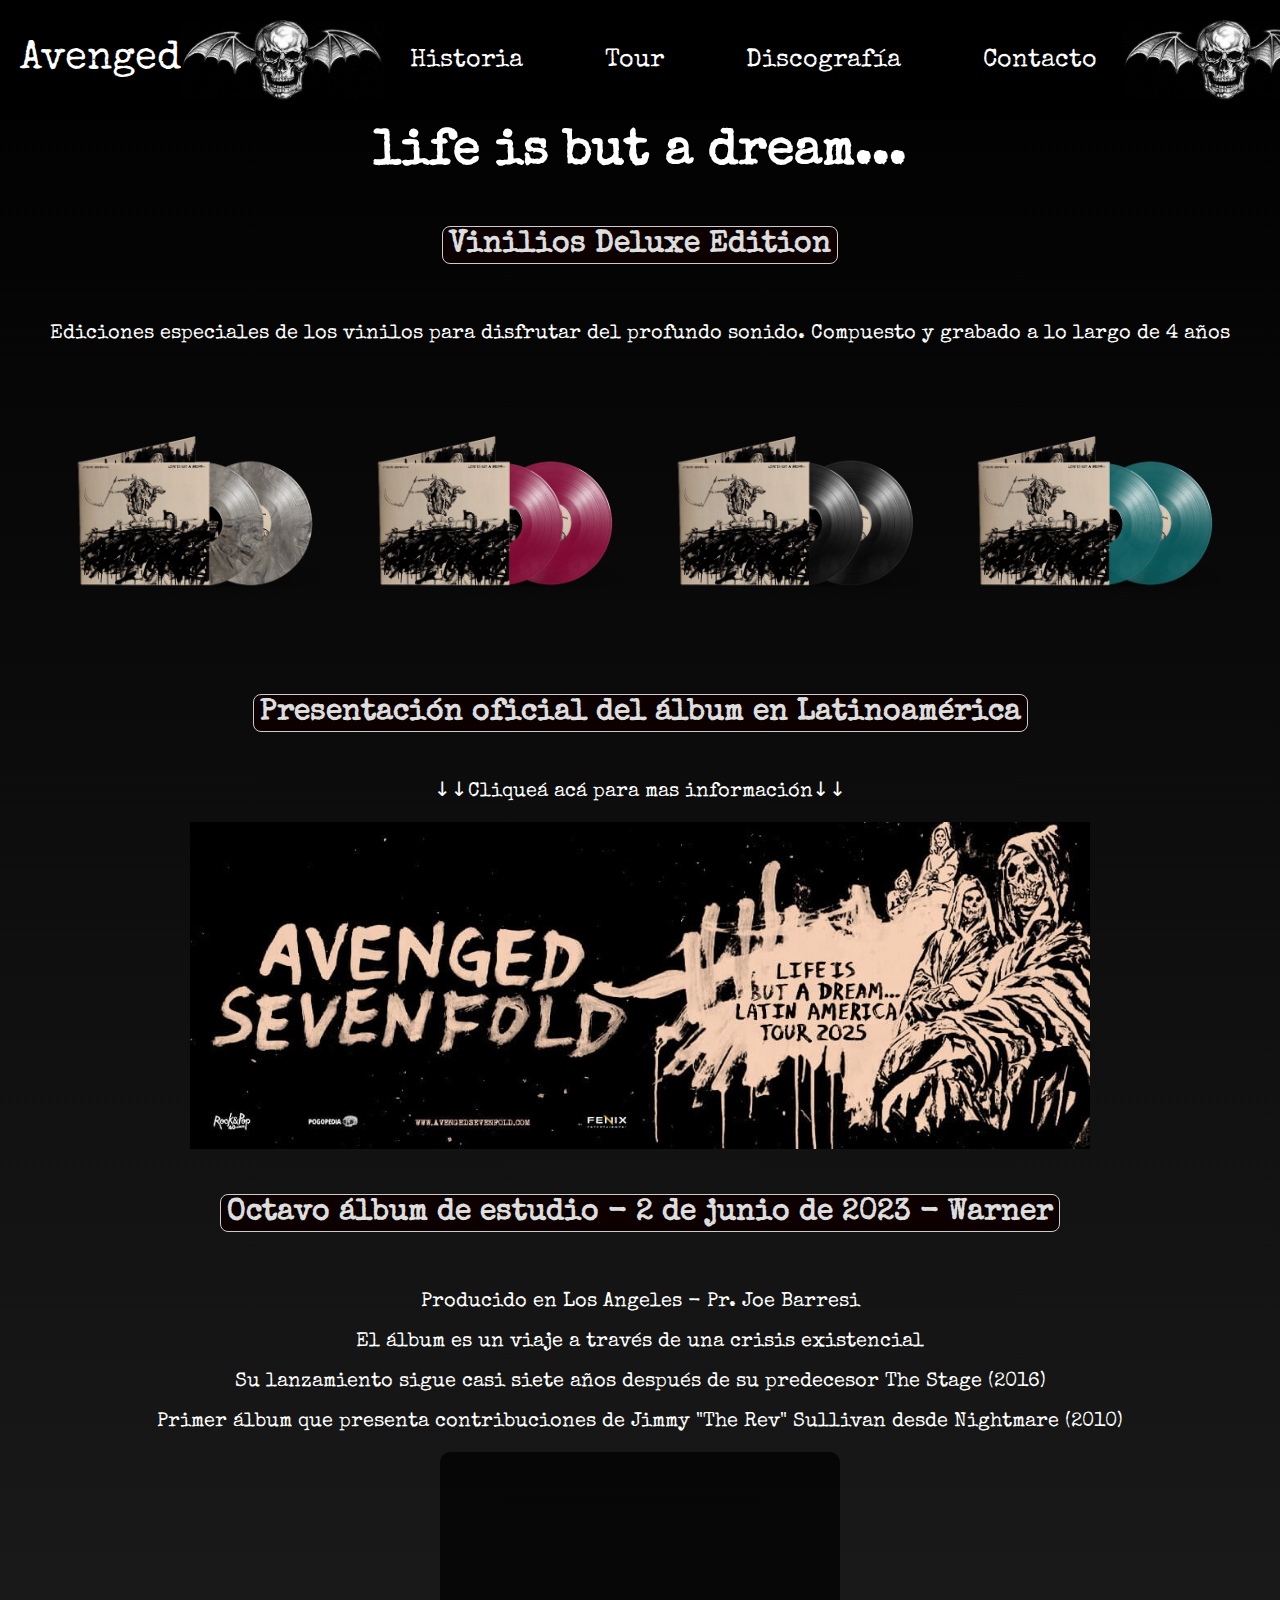
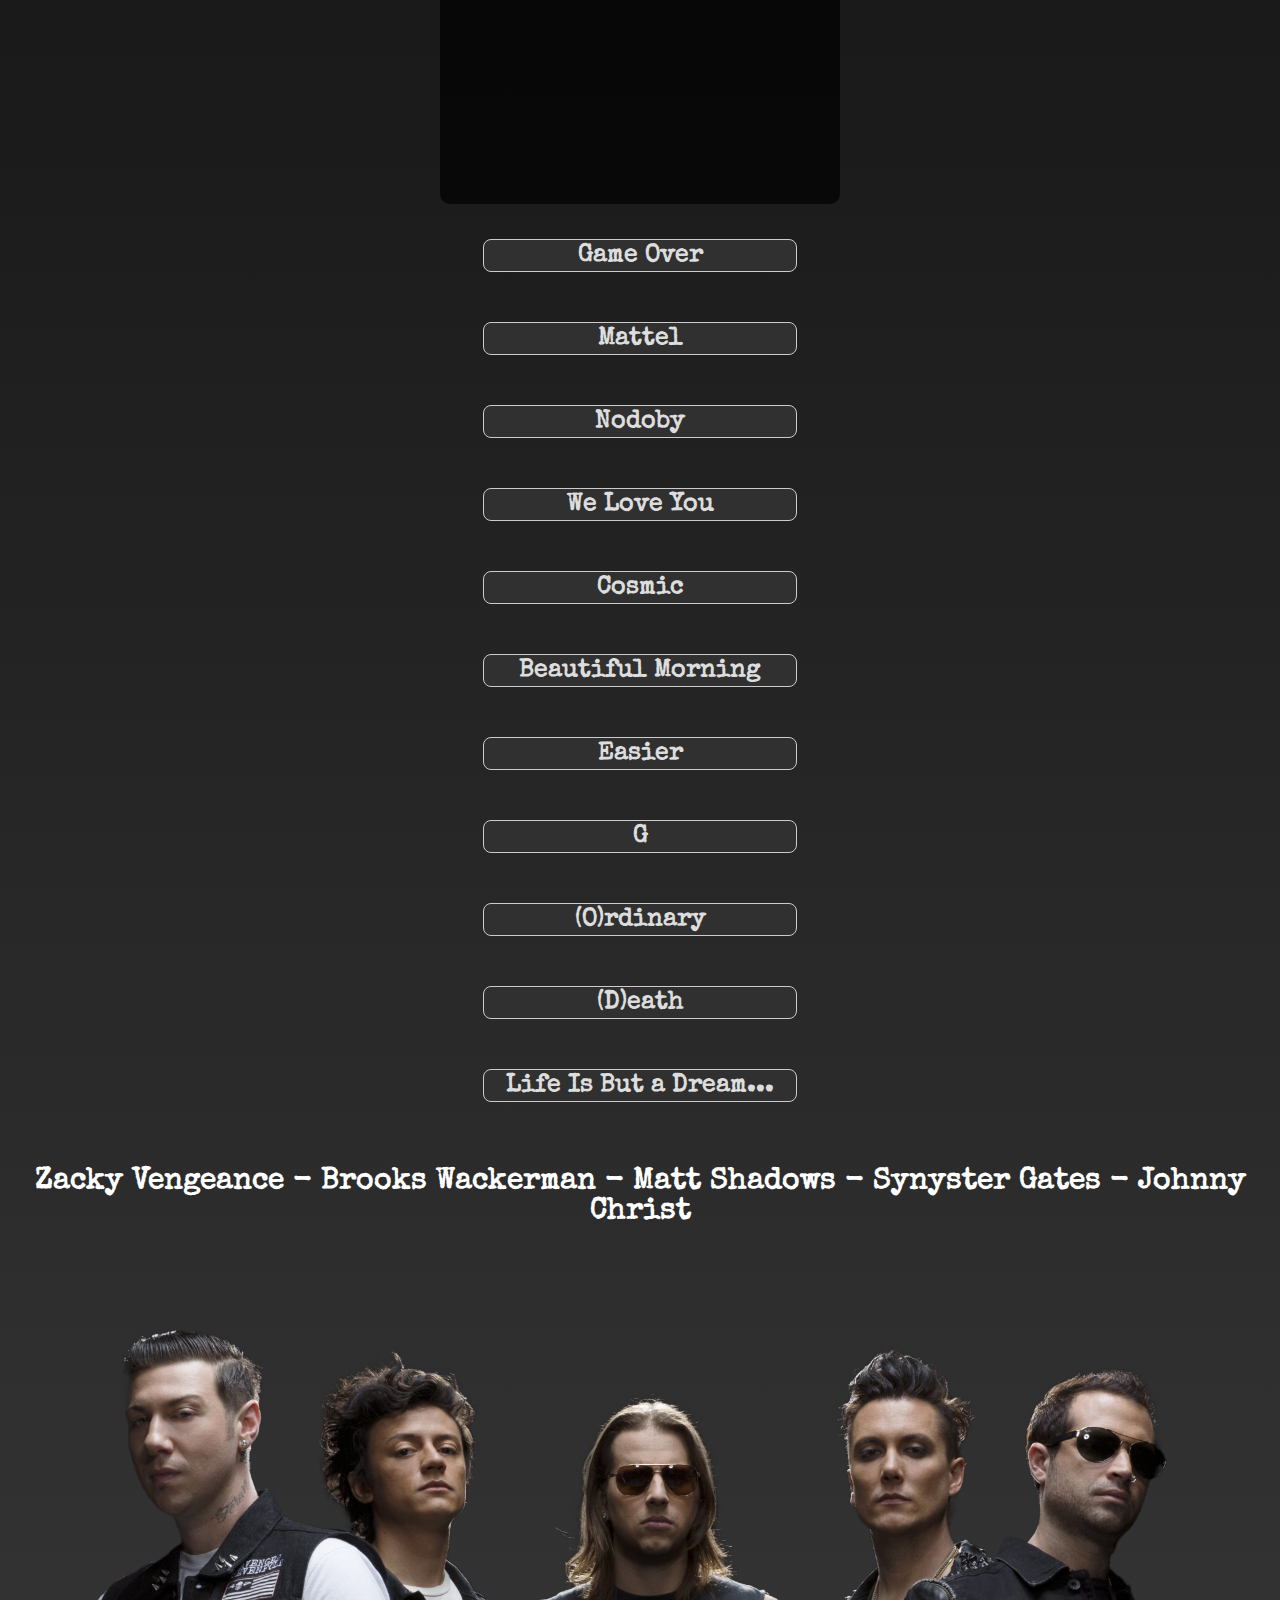
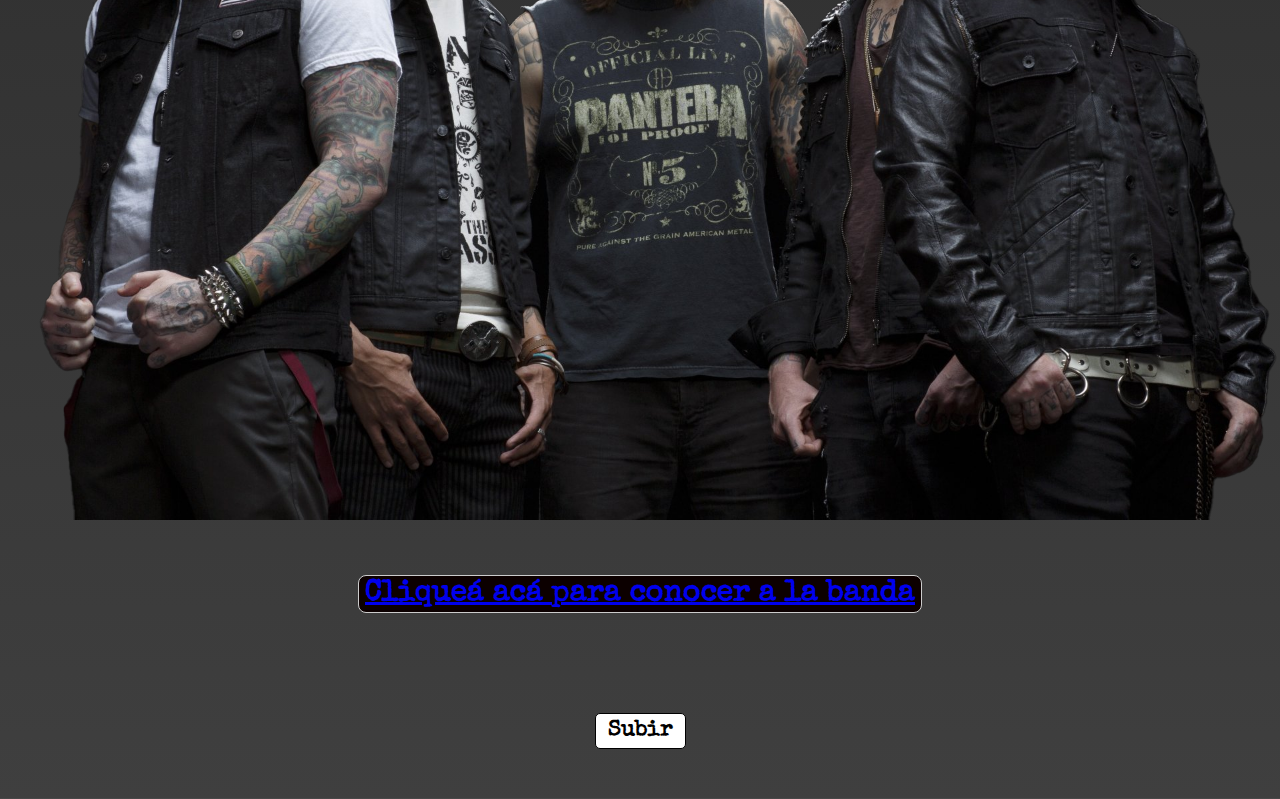
<file: index.html>
<!DOCTYPE html>
<html lang="en">

<head>
    <meta charset="UTF-8">
    <meta name="viewport" content="width=device-width, initial-scale=1.0">
    <link rel="stylesheet" href="estilo.css">
    <link rel="preconnect" href="https://fonts.googleapis.com">
    <link rel="preconnect" href="https://fonts.gstatic.com" crossorigin>
    <link href="https://fonts.googleapis.com/css2?family=Special+Elite&display=swap" rel="stylesheet">
    <link rel="icon" href="huesos.png" type="image/png">
    <title>Avenged Sevenfold</title>
</head>

<body>
    <header class="header">
        <div class="top">
            <div class="avenged">Avenged</div>
            <img src="calavera.jpg" alt="Logo" class="logo" id="subir">
            <nav>
                <a href="historia.html" class="boton">Historia</a>
                <a href="tour.html" class="boton">Tour</a>
                <a href="discografia.html" class="boton">Discografía</a>
                <a href="contacto.html" class="boton">Contacto</a>
            </nav>
            <img src="calavera.jpg" alt="Logo" class="logo">
            <div class="sevenfold">Sevenfold</div>
        </div>
    </header>

    <main>
        <section id="inicio" style="text-align: center;">
            <h1 class="titulos">life is but a dream...</h1>
        </section>
    

        <section style="text-align: center;">
            <h4 class="titulo2">Vinilios Deluxe Edition</h4>
            <p>Ediciones especiales de los vinilos para disfrutar del profundo sonido. Compuesto y grabado a lo largo de 4 años</p>
            <div class="cds">
                <a href="https://a7xworld.com/products/avenged-sevenfold-life-is-but-a-dream-deluxe-marble-smoke-vinyl-record" style="display: inline-block;" class="venta">
                    <img src="cd (1).png" width="300" height="300" alt="life"></a>
                <a href="https://www.hottopic.com/product/avenged-sevenfold---life-is-but-a-dream...-vinyl-lp/20777563.html" style="display: inline-block;" class="venta">
                    <img src="cd (2).png" width="300" height="300" alt="life"></a>
                <a href="https://a7xworld.com/products/avenged-sevenfold-life-is-but-a-dream-standard-black-vinyl-record" style="display: inline-block;" class="venta">
                    <img src="cd (3).png" width="300" height="300" alt="life"></a>
                <a href="https://a7xworld.com/products/avenged-sevenfold-life-is-but-a-dream-sea-blue-vinyl-record" style="display: inline-block;" class="venta">
                    <img src="cd (4).png" width="300" height="300" alt="life"></a>
            </div>
        </section>

        <section style="text-align: center;">
            <h2 class="titulo2">Presentación oficial del álbum en Latinoamérica </h2>
            <p>↓↓Cliqueá acá para mas información↓↓</p>
            <div class="bannerrecital" class="banner">
                <a href="tour.html">
                    <img src="reci.jpeg" width="900">
                </a>
            </div>
        </section>

        <section style="text-align: center;">
            <h4 class="titulo2">Octavo álbum de estudio - 2 de junio de 2023 - Warner</h4>
            <p>Producido en Los Angeles - Pr. Joe Barresi</p>
            <p>El álbum es un viaje a través de una crisis existencial</p>
            <p>Su lanzamiento sigue casi siete años después de su predecesor The Stage (2016)</p>
            <p>Primer álbum que presenta contribuciones de Jimmy "The Rev" Sullivan desde Nightmare (2010)</p>
        </section>

        <section class="spotify">
            <iframe style="border-radius:12px" src="https://open.spotify.com/embed/album/50YNY0xy9uJ0U9eFQBdLJa?utm_source=generator"
                width="100%" height="352" frameBorder="0" allowfullscreen=""
                allow="autoplay; clipboard-write; encrypted-media; fullscreen; picture-in-picture" loading="lazy"></iframe>
        </section>








<article class="cancion">
    <h3 class="letras" onclick="toggleLyrics('lyrics1')">Game Over</h3>
    <div id="lyrics1" class="lyrics">
        <div class="letra-cancion">
<p>
Open, blurry, nurture, loving<br>
Crawling, walking, fleeting, glory<br>
Welcome, brother, stranger, bloody<br>
Ally, teacher, recess, buddy<br>
Secret, toothless, fairy, pillow<br>
Money, kissing, nervous, hero<br>
Warmly ordinary<br>
(This daytime TV satisfies)<br>
Extra ordinary<br>
(These hand-me-downs worn in so nice)<br>
As it may, as it may, as it may, as it may<br>
As it may, as it may, as it may, as it may<br>
Days are fine and come on time<br>
But years leave with nothing to find<br>
(Wake up!)<br>
Changes, hormones, high school, threesome<br>
Roll call, study, license, freedom<br>
Novice, flirting, first time, lover<br>
Party, fighting, wasted, summer<br>
Questions, doubtful, wedding, family<br>
Happy, ever, after, dead end<br>
Daily iteration<br>
(The bestest part of waking up)<br>
Mundane ideation<br>
(This dark roast got me so fucked up!)<br>
</p>
</div>
</div>
</article>





<article class="cancion">
<h3 class="letras" onclick="toggleLyrics('lyrics2')">Mattel</h3>
<div id="lyrics2" class="lyrics">
    <div class="letra-cancion">
    <p>My vinyl skin provides protection <br>
        It holds in place my plastic bones<br>
        Cast button eyes reflect an image<br>
        And all seems as it should, but there's nobody home<br>
        Cue the breeze<br>
        That sway the painted trees<br>
        Toy yellow birds upon the rooftops sing<br>
        In chorus with the buzzing bees<br>
        Melt in sun LED beams<br>
        From the sky, being held on a string<br>
        While boredom tears me apart at the seams<br>
        Now I know this might sound crazy<br>
        But I've smelled the plastic daisies<br>
        And it seems we've found ourselves in hell<br>
        Round head consumed with major nothings<br>
        Ears made of wax unfit to hear<br>
        Day after day, it all plays over<br>
        Dedicated loop, same year after year<br>
        </p>
</div>
</div>
</article>


<article class="cancion">
    <h3 class="letras" onclick="toggleLyrics('lyrics3')">Nodoby</h3>
    <div id="lyrics3" class="lyrics">
        <div class="letra-cancion">
<p>
    Ride in the shadows, wandering beyond the brain <br>
    Floatin' like a feather through space and time outside a dream<br>
    Pirouette with divinity in a dance we've shared before<br>
    "Someone" dissolution, this is "I am all" as "I am none"<br>
    Here, we fly so high, no I, no comin' down<br>
    Shedding weight as I'm coming undone, all that's left converging as one<br>
    I am the sun, I am the sun, yeah<br>
    I'm a God, I'm awake<br>
    I'm the one in everything<br>
    I'm alive, I'm the dead<br>
    I'm a man without a head<br>
    (I'm a God, I'm awake)<br>
    I walk with death in final exhalation, and come apart through violent separation<br>
    (I'm the one in everything)<br>
    A thousand floors ascend into the ether, a lunatic enchanted by the reaper<br>
    (I'm alive, I'm the dead)<br>
    And down below, I leave a stranger layin' lifeless as the light begins to shatter the skies<br>
    (I'm a man without a head)<br>
    And I ascend and leave behind the "used to be" and tear the fabric worn to cover my eyes<br>
    And see<br>
    I see (I see)<br>
    Nobody<br>
    Breathe in the silence, ebb and flow among the waves<br>
    Blur on the spectrum, in light, come dark in equal phase<br>
    All I ever was, has been, and always will be<br>
    Here I end as I started again, beyond death and borne on the wind<br>
    I am the sun, I am the sun, yeah<br>
    I'm a God, I'm awake<br>
    I'm the one in everything<br>
    I'm alive, I'm the dead<br>
    I'm a man without a head<br>
    A crack in the darkness, a tear in the sky<br>
    (I'm the one in everything)<br>
    A narrow moment when we find ourselves and all we occupy<br>
    Return to the boundless, immerse in the free<br>
    (I'm a man without a head)<br>
    And letting go as you lose your name, and all you've known to be<br>
</p>
</div>
</div>
</article>

<article class="cancion">
    <h3 class="letras" onclick="toggleLyrics('lyrics4')">We Love You</h3>
    <div id="lyrics4" class="lyrics">
        <div class="letra-cancion">
<p>
    There you are, you've come so far <br>
    Sunny days, the air tastes so sweet<br>
    Flowers greet<br>
    Birds will sing "you mean everything"<br>
    You can be anything<br>
    More power, more pace<br>
    More money, more taste<br>
    More sex, more pills<br>
    More skin, more shills<br>
    Build tall, build higher<br>
    Build far, build wider<br>
    Build here, build down<br>
    Build up, build now<br>
    But look at the way you go<br>
    You're one in a million, and you know it shows<br>
    And we love you<br>
    Unto the mud!<br>
    More wants, more needs<br>
    More hits, morphine<br>
    More speed, more drive<br>
    More self, more time<br>
    Build out, build fast<br>
    Build strong, build vast<br>
    Build too, build more<br>
    Build all, build war<br>
</p>
</div>
</div>
</article>


<article class="cancion">
    <h3 class="letras" onclick="toggleLyrics('lyrics5')">Cosmic</h3>
    <div id="lyrics5" class="lyrics">
        <div class="letra-cancion">
<p>
    Fade from all that was before <br>
    We shut another door <br>
    But not a last goodbye <br>
    Fate has taken once again <br>
    A fight we'll never win <br>
    And time again, we try <br>
    Left alone, I can't wait too long, fade <br>
    Love, we loved so many times <br>
    And in so many lives <br>
    Sometimes we got it right <br>
    Pain, it found its way back in <br>
    Until we meet again <br>
    Into that good night <br>
    None too far as we chase through the stars <br>
    Beyond forever, I'll follow you <br>
    Dancin' in the wind <br>
    As roses born again <br>
    There, you'll find me <br>
    Before the dawn of man <br>
    In castles made of sand <br>
    There, you'll find me <br>
    Writin' in the caves <br>
    As fire lights the way <br>
    There, you'll find me <br>
    Mask of royal glow <br>
    Don in pharaoh's clothes <br>
    There, you'll find me <br>
    Let it go, yeah <br>
    Rings of dust and ice <br>
    Weightless in the night <br>
    There, you'll find me <br>
    Let it go <br>
</p>
</div>
</div>
</article>







<article class="cancion">
    <h3 class="letras" onclick="toggleLyrics('lyrics6')">Beautiful Morning</h3>
    <div id="lyrics6" class="lyrics">
        <div class="letra-cancion">
<p>
    I sit stoic <br>
    Touch of the divine upon my neck<br>
    Lay me gently<br>
    Take my body down, let me ascend<br>
    Help me to hear, and hear me to save<br>
    And save me before I've gone too far<br>
    Let me inhale my passage to hell<br>
    While slowly exhaling the scar<br>
    You walk on water<br>
    But the water swallows you<br>
    I lay quiet<br>
    Floating in the stillness of this tomb<br>
    Headstone empty<br>
    Choking on the flowers as they bloom<br>
    No one to know, and nowhere to hide<br>
    And nothing of me I've left behind<br>
    Silence of one, the meaning of none<br>
    And letting it all go to be<br>
</p>
</div>
</div>
</article>





<article class="cancion">
    <h3 class="letras" onclick="toggleLyrics('lyrics7')">Easier</h3>
    <div id="lyrics7" class="lyrics">
        <div class="letra-cancion">
<p>
    It's easier to just walk away <br>
    I know you'll see brighter days along the way<br>
    I've been shaped by peaks and valleys<br>
    Found a plateau where I cursed at the sky<br>
    Sometimes I feel that the rain falls for me<br>
    Bound to the flesh 'til the day that I die<br>
    It's easier to just walk away<br>
    I know you'll see brighter days along the way<br>
    Days like this come as days go<br>
    And all that you love just as soon be goodbyes<br>
    What was so far for so long now behind me<br>
    Yes, I'll hold applause 'til the end of the ride<br>
    It's easier to just walk away<br>
    I know you'll see brighter days along the way<br>
    It's easier to just walk away<br>
    I know you'll see brighter days along the way<br>
</p>
</div>
</div>
</article>





<article class="cancion">
    <h3 class="letras" onclick="toggleLyrics('lyrics8')">G</h3>
    <div id="lyrics8" class="lyrics">
        <div class="letra-cancion">
<p>
    I am the man <br>
    Six days of bullshit, a wave of my hand<br>
    And you know what I need<br>
    Put your hands together, get down on your knees<br>
    Or climb a hill and just don't talk<br>
    I never made a man didn't trip when they walk the walk<br>
    It's so chic, and we love<br>
    What you've done with the place<br>
    Compliments you with style and grace<br>
    Can't tell me that all I see ain't a gift from the fabulous one<br>
    Thought about a name that came to me, can you explain why the phone would ring?<br>
    Prayed so hard, and oh my Lord, I got a spot at the front of the lot<br>
    Can't be late for my weekly date 'cause we're gonna save someone<br>
    What?<br>
    What have I done?<br>
    Jesus Christ<br>
    You gotta be kidding me<br>
    I am the plan<br>
    Cheap imitations by obsessive fans<br>
    But you're great and fun to watch<br>
    On the seventh day, I thought about world peace, but I decided just to take it off<br>
</p>
</div>
</div>
</article>



<article class="cancion">
    <h3 class="letras" onclick="toggleLyrics('lyrics9')">(O)rdinary</h3>
    <div id="lyrics9" class="lyrics">
        <div class="letra-cancion">
<p>
    Will you give me my own soul? <br>
    Will you let me take control?<br>
    I wanna see the things that you see<br>
    I wanna be the human you be<br>
    I wanna know the secrets inside<br>
    I wanna know the feelings you hide<br>
    Will you give me my own soul?<br>
    Control<br>
    Tell me how to dream, and tell me what it means<br>
    Tell me how you feel, and tell me you believe<br>
    Tell me all the things you wanted me to be<br>
    Tell me when I'm really alive<br>
    Can you feel my love?<br>
    Can you feel my love?<br>
</p>
</div>
</div>
</article>




<article class="cancion">
    <h3 class="letras" onclick="toggleLyrics('lyrics10')">(D)eath</h3>
    <div id="lyrics10" class="lyrics">
        <div class="letra-cancion">
<p>
    In my dreams <br>
    I awake as daylight breaks and wash my face<br>
    Put my bedroom back in its place<br>
    And tucked away<br>
    Write a note of a few things I want to say<br>
    And leave it on the fireplace<br>
    And in my dreams, another day<br>
    In my dreams<br>
    I stare out in the distance of the city scene<br>
    From way up here, it's so serene<br>
    There's nothing said<br>
    As I make myself more comfortable with the edge<br>
    I leap into the darkest night<br>
    Wind on my face, it satisfies<br>
    I never have felt so alive<br>
    And in my dreams, I fly away<br>
</p>
</div>
</div>
</article>


<article class="cancion">
    <h3 class="letras" onclick="toggleLyrics('lyrics11')">Life Is But a Dream...</h3>
    <div id="lyrics11" class="lyrics">
        <div class="letra-cancion">
<p>
    Instrumental
</p>
</div>
</div>
</article>






<footer style="text-align: center;">
    <h4 class="integrantes">Zacky Vengeance - Brooks Wackerman - Matt Shadows - Synyster Gates - Johnny Christ </h4>
    <img src="banda.png" alt="" width="100%">


    <h5 class="titulo2"><a href="404.html">Cliqueá acá para conocer a la banda</a></h5>

    
    <br>
    <h5 class="botonsubir"><a href="#subir">Subir</a></h5>
</footer>
<script src="js.js"></script>



</body>
</html>
</file>
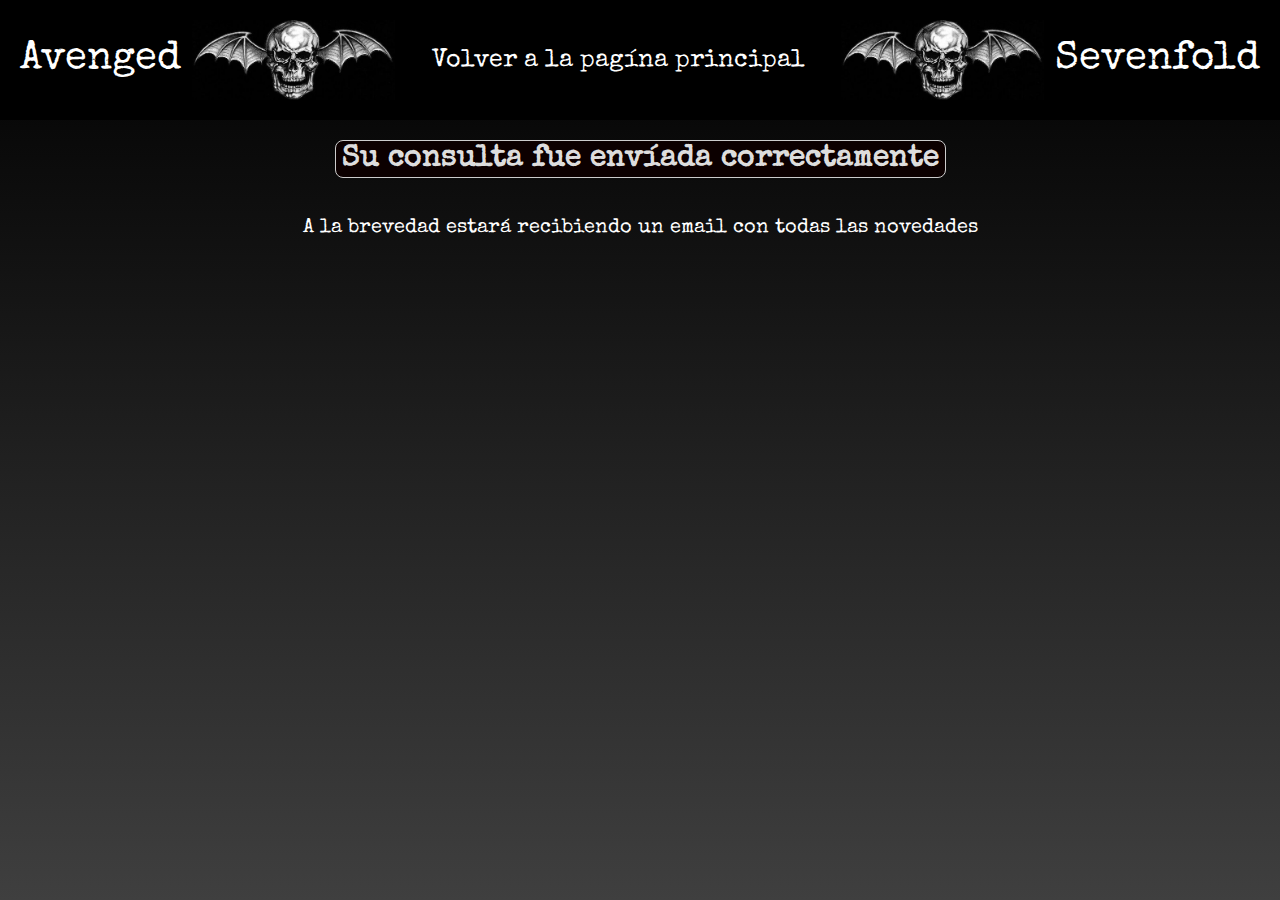
<file: confirmacion.html>
<!DOCTYPE html>
<html lang="en">
<head>
    <meta charset="UTF-8">
    <meta name="viewport" content="width=device-width, initial-scale=1.0">
    <link rel="stylesheet" href="estilo.css">
    <link rel="preconnect" href="https://fonts.googleapis.com">
    <link rel="preconnect" href="https://fonts.gstatic.com" crossorigin>
    <link href="https://fonts.googleapis.com/css2?family=Special+Elite&display=swap" rel="stylesheet">
    <link rel="icon" href="huesos.png" type="image/png">
    <title>Contacto</title>
</head>
<body>
    <header class="header">
        <div class="top">
            <div class="avenged">Avenged</div>
            <img src="calavera.jpg" alt="Logo" class="logo" id="subir">
            <nav>
                <a href="index.html" class="boton">Volver a la pagína principal</a>
            </nav>
            <img src="calavera.jpg" alt="Logo" class="logo">
            <div class="sevenfold">Sevenfold</div>
        </div>
    </header>

    <section style="text-align: center;">
<h1 class="titulo2">Su consulta fue envíada correctamente</h1>
<p>A la brevedad estará recibiendo un email con todas las novedades</p>
</section>



</body>
</html>
</file>
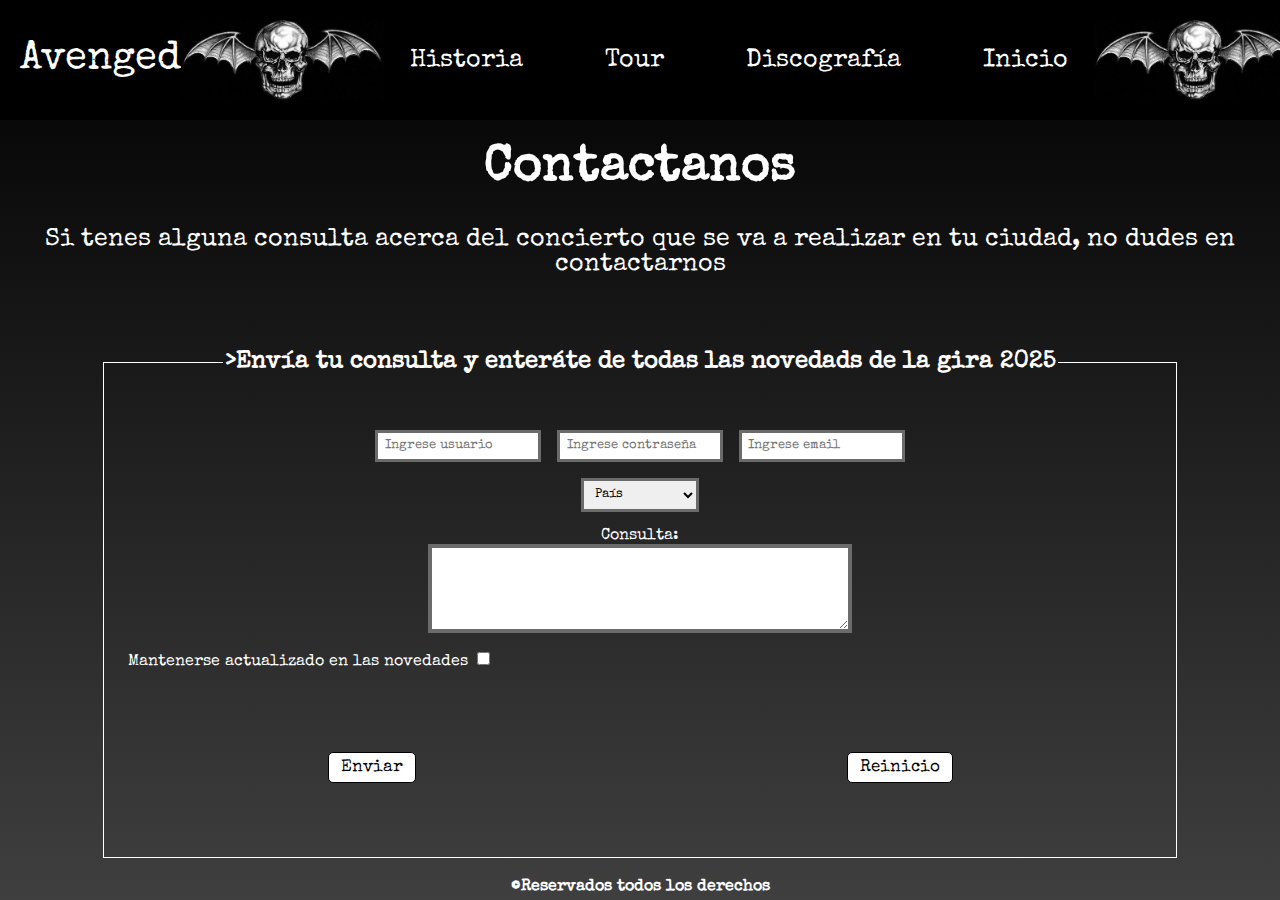
<file: contacto.html>
<!DOCTYPE html>
<html lang="en">
<head>
    <meta charset="UTF-8">
    <meta name="viewport" content="width=device-width, initial-scale=1.0">
    <link rel="stylesheet" href="estilo.css">
    <link rel="preconnect" href="https://fonts.googleapis.com">
    <link rel="preconnect" href="https://fonts.gstatic.com" crossorigin>
    <link href="https://fonts.googleapis.com/css2?family=Special+Elite&display=swap" rel="stylesheet">
    <link rel="icon" href="huesos.png" type="image/png">
    <title>Contacto</title>
</head>

<body>
    <header class="header">
        <div class="top">
            <div class="avenged">Avenged</div>
            <img src="calavera.jpg" alt="Logo" class="logo" id="subir">
            <nav>
                <a href="historia.html" class="boton">Historia</a>
                <a href="tour.html" class="boton">Tour</a>
                <a href="discografia.html" class="boton">Discografía</a>
                <a href="index.html" class="boton">Inicio</a>
            </nav>
            <img src="calavera.jpg" alt="Logo" class="logo">
            <div class="sevenfold">Sevenfold</div>
        </div>
    </header>


<form method="get" action="./confirmacion.html">
<br>




<section style="text-align: center;">  
<h1 class="titulos">Contactanos</h1>
<p style="font-size: 25px;">Si tenes alguna consulta acerca del concierto que se va a realizar en tu ciudad, no dudes en contactarnos</p>
</section>

<br><br><br>



<fieldset>
<legend>>Envía tu consulta y enteráte de todas las novedads de la gira 2025</legend>
<div class="inputs">
<input type="text" tabindex="1" placeholder="Ingrese usuario" name="Usuario" id="">
<input type="password" tabindex="2" minlength="8" placeholder="Ingrese contraseña" name="Contra" id="">
<input type="email" tabindex="3" placeholder="Ingrese email" name="" id="">
</div>

<div class="pais">
<select name="pais" id="pais" required>
<option value="Pais" selected disabled>País</option>
<option value="Argentina">Argentina</option>
<option value="Chile">Chile</option>
<option value="Brasil">Brasil</option>
<option value="Colombia">Colombia</option>
<option value="México">México</option>
<option value="Puerto Rico">Puerto Rico</option>
</select>
</div>

<div class="consulta">
<label>
Consulta:
</label>
<textarea name="mensaje" tabindex="" maxlength="100" id="" cols="80" rows="5"></textarea>
</div>

<label for="novedades">
    Mantenerse actualizado en las novedades
<input type="checkbox" name="" id="novedades">
</label>

<div class="env-ren">
<button type="submit" class="enviar">Enviar</button>
<input type="reset" value="Reinicio" class="enviar">
</div>

</fieldset>
</form>










<footer style="text-align: center;">

    <h4>©Reservados todos los derechos</h4>

</footer>


</body>
</html>
</file>
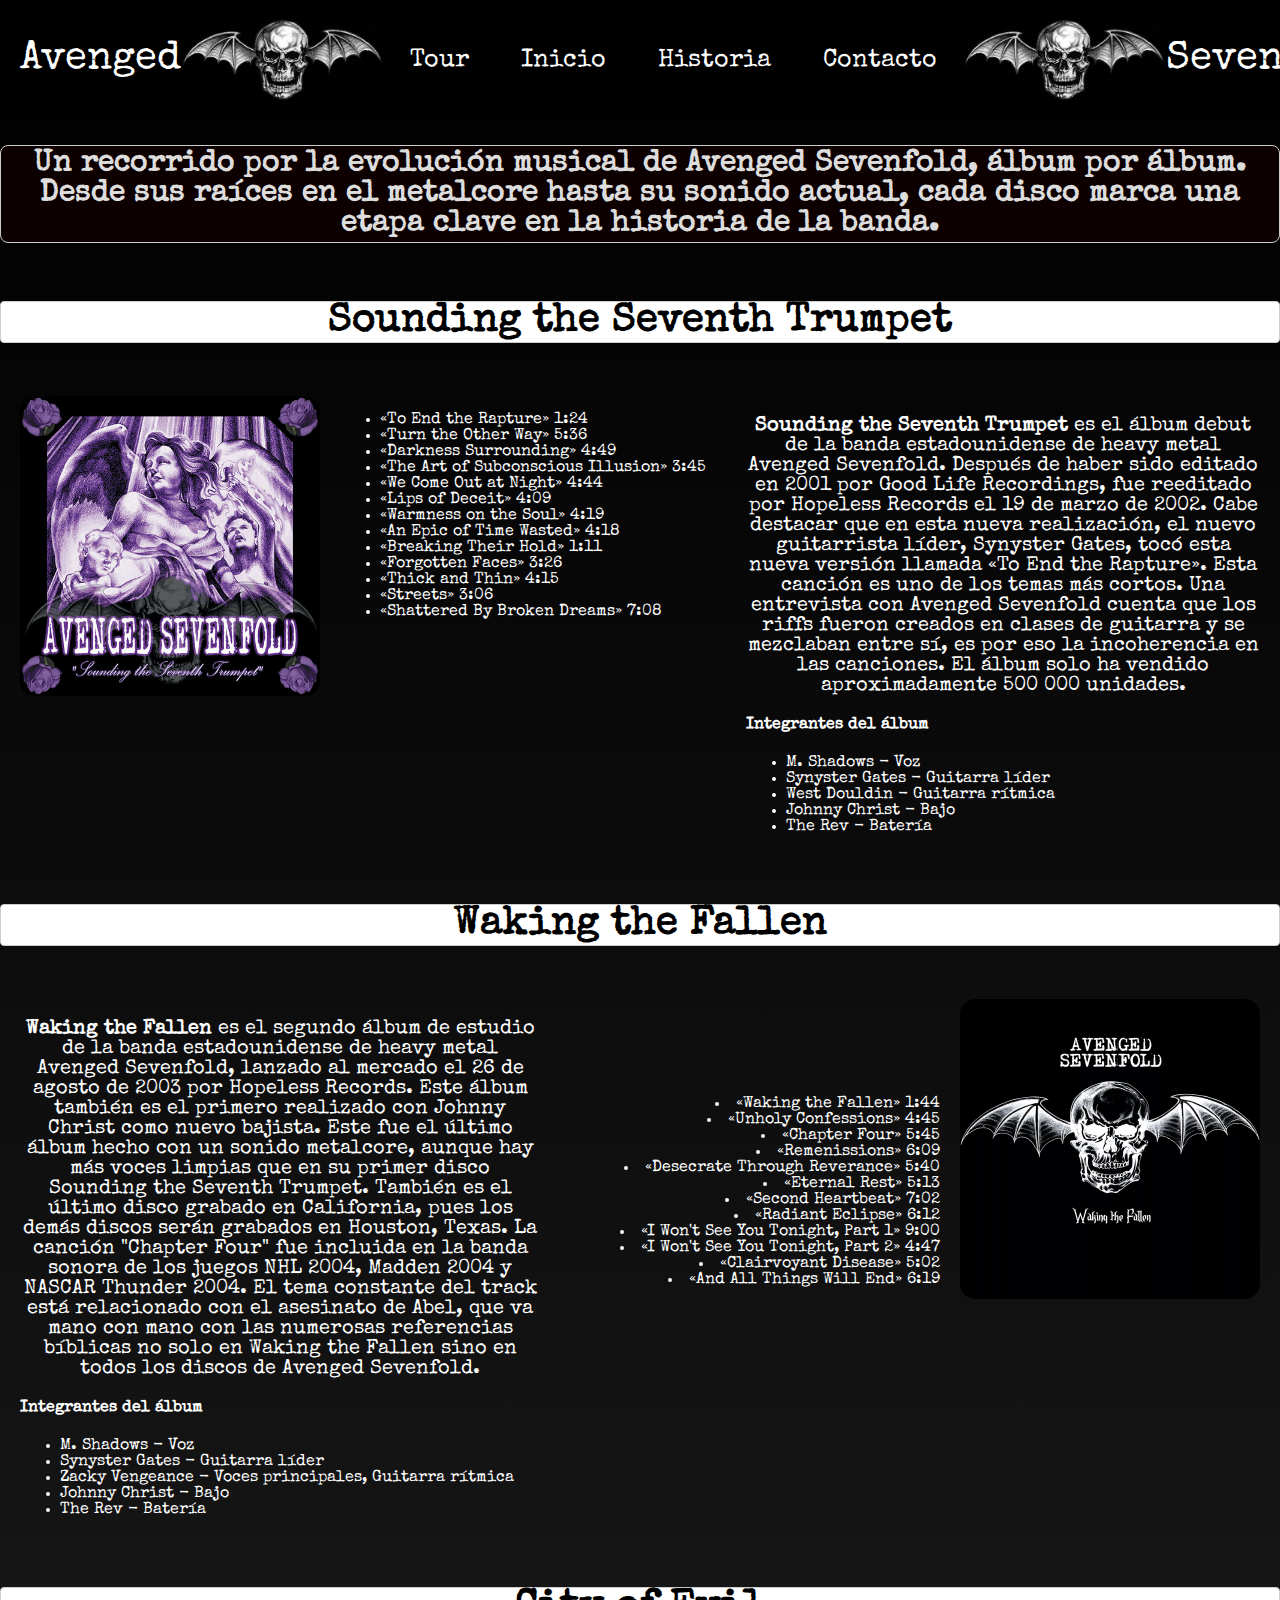
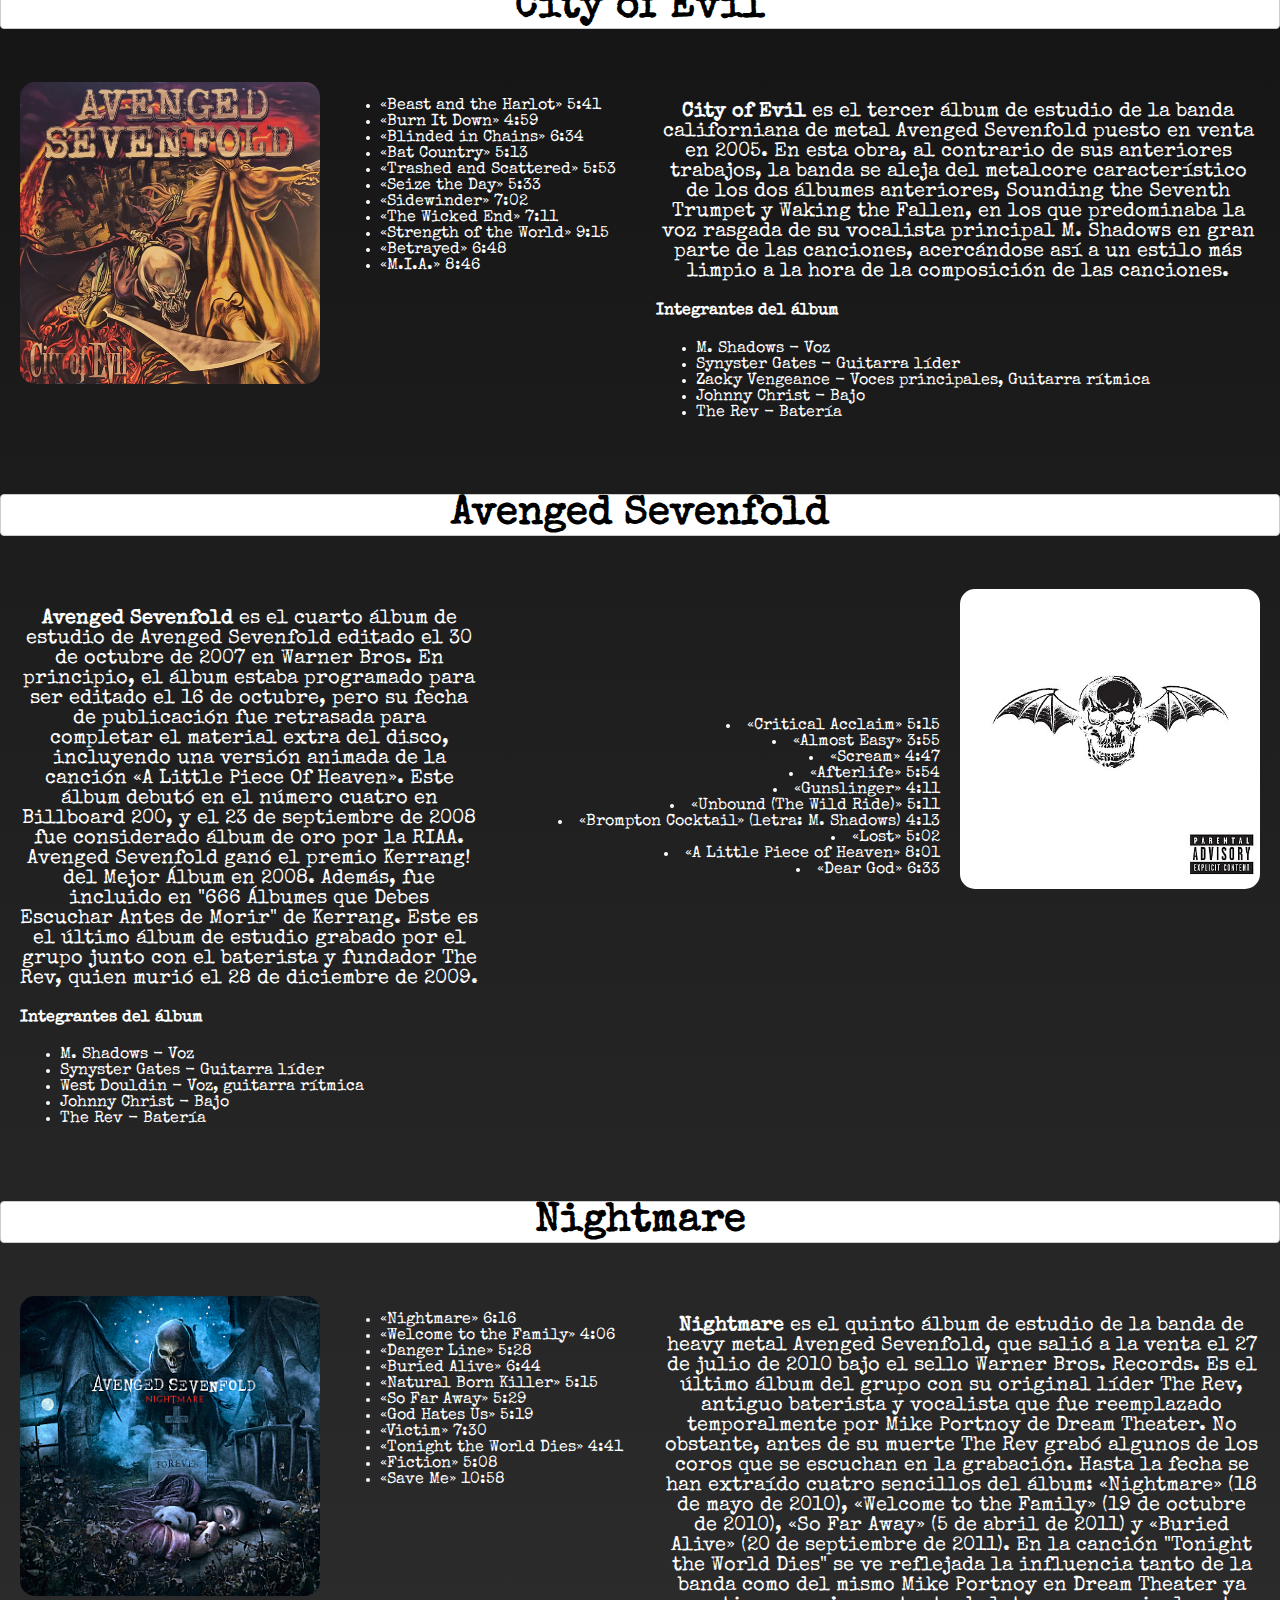
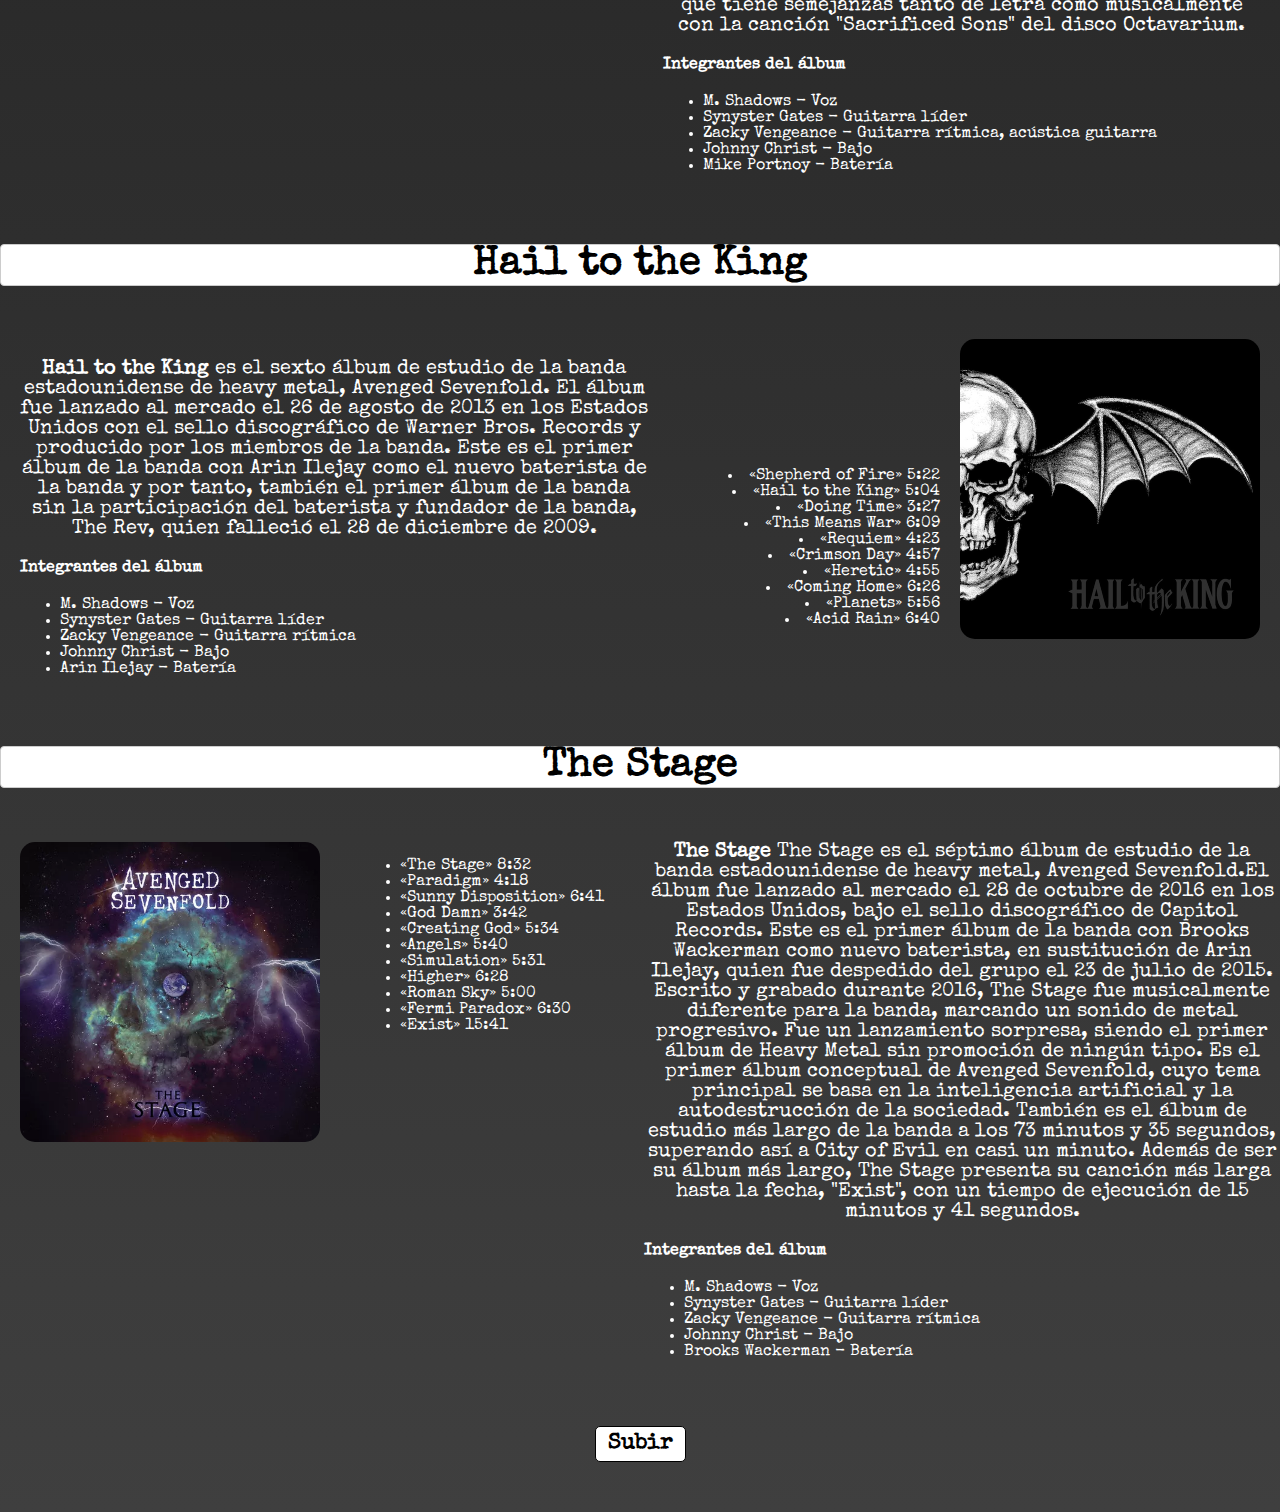
<file: discografia.html>
<!DOCTYPE html>
<html lang="en">
<head>
    <meta charset="UTF-8">
    <meta name="viewport" content="width=device-width, initial-scale=1.0">
    <link rel="stylesheet" href="estilo.css">
    <link rel="preconnect" href="https://fonts.googleapis.com">
    <link rel="preconnect" href="https://fonts.gstatic.com" crossorigin>
    <link href="https://fonts.googleapis.com/css2?family=Special+Elite&display=swap" rel="stylesheet">
    <link rel="icon" href="huesos.png" type="image/png">
    <title>Discografía</title>
</head>



<body>
    <section class="header">
        <div class="top">
            <div class="avenged">Avenged</div>
            <img src="calavera.jpg" alt="Logo" class="logo" id="subir">
            <a href="tour.html" class="boton">Tour</a>
            <a href="index.html" class="boton">Inicio</a>
            <a href="historia.html" class="boton">Historia</a>
            <a href="contacto.html" class="boton">Contacto</a>  
            <img src="calavera.jpg" alt="Logo" class="logo" id="subir">
        <div class="sevenfold">Sevenfold</div>
        </div>
    </section>

<section>
<h2 class="titulo2">Un recorrido por la evolución musical de Avenged Sevenfold, álbum por álbum. Desde sus raíces en el metalcore hasta su sonido actual, cada disco marca una etapa clave en la historia de la banda.</h2>
</section>


<section class="portada">
<h2 class="tituloalbum">Sounding the Seventh Trumpet</h2>
<div class="contenedorIzq">
<div class="izq">
<a href="https://www.youtube.com/watch?v=fpzbEmqdoHo"> <img src="sounding.jpg" width="300" height="300" alt="sounding" class="portada">
</a>
    <ul>
        <li>«To End the Rapture» 1:24</li>
        <li>«Turn the Other Way» 5:36</li>
        <li>«Darkness Surrounding» 4:49</li>
        <li>«The Art of Subconscious Illusion» 3:45</li>
        <li>«We Come Out at Night» 4:44</li>
        <li>«Lips of Deceit» 4:09</li>
        <li>«Warmness on the Soul» 4:19</li>
        <li>«An Epic of Time Wasted» 4:18</li>
        <li>«Breaking Their Hold» 1:11</li>
        <li>«Forgotten Faces» 3:26</li>
        <li>«Thick and Thin» 4:15</li>
        <li>«Streets» 3:06</li>
        <li>«Shattered By Broken Dreams» 7:08</li>
    </ul>
</div>
<div class="derecha">
    <p><strong>Sounding the Seventh Trumpet</strong> es el álbum debut de la
        banda estadounidense de heavy metal Avenged Sevenfold. Después de haber sido editado en 2001 por Good Life
        Recordings,
        fue reeditado por Hopeless Records el 19 de marzo de 2002. Cabe destacar que en esta nueva realización, el nuevo
        guitarrista líder, Synyster Gates, tocó esta nueva versión llamada «To End the Rapture». Esta canción es uno de
        los temas más cortos. Una entrevista con Avenged Sevenfold cuenta que los riffs fueron creados en clases de
        guitarra y se mezclaban entre sí, es por eso la incoherencia en las canciones. El álbum solo ha vendido
        aproximadamente 500 000 unidades.</p>
    <h4>Integrantes del álbum</h4>
    <ul>
        <li>M. Shadows - Voz </li>
        <li>Synyster Gates - Guitarra líder</li>
        <li>West Douldin - Guitarra rítmica</li>
        <li>Johnny Christ - Bajo</li>
        <li>The Rev - Batería</li>
    </ul>
</div>
</div>
</section>




<section class="portada">
<h2 class="tituloalbum">Waking the Fallen</h2>
<div class="contenedorDer">
<div class="texto">
        <p><strong>Waking the Fallen</strong> es el segundo álbum de estudio de la
                banda estadounidense de heavy metal Avenged Sevenfold, lanzado al mercado el 26 de agosto de 2003 por Hopeless
                Records. Este álbum también es el primero realizado con Johnny Christ como nuevo bajista. Este fue el último
                álbum hecho con un sonido metalcore, aunque hay más voces limpias que en su primer disco Sounding the Seventh
                Trumpet. También es el último disco grabado en California, pues los demás discos serán grabados en Houston,
                Texas. La canción "Chapter Four" fue incluida en la banda sonora de los juegos NHL 2004, Madden 2004 y NASCAR
                Thunder 2004. El tema constante del track está relacionado con el asesinato de Abel, que va mano con mano con
                las numerosas referencias bíblicas no solo en Waking the Fallen sino en todos los discos de Avenged Sevenfold.</p>
            <h4>Integrantes del álbum</h4>
            <ul>
                <li>M. Shadows - Voz </li>
                <li>Synyster Gates - Guitarra líder</li>
                <li>Zacky Vengeance - Voces principales, Guitarra rítmica</li>
                <li>Johnny Christ - Bajo</li>
                <li>The Rev - Batería</li>
            </ul>
</div>
    <div class="der">
            <ul>
        <li>«Waking the Fallen» 1:44</li>
        <li>«Unholy Confessions» 4:45</li>
        <li>«Chapter Four» 5:45</li>
        <li>«Remenissions» 6:09</li>
        <li>«Desecrate Through Reverance» 5:40</li>
        <li>«Eternal Rest» 5:13</li>
        <li>«Second Heartbeat» 7:02</li>
        <li>«Radiant Eclipse» 6:12</li>
        <li>«I Won't See You Tonight, Part 1» 9:00</li>
        <li>«I Won't See You Tonight, Part 2» 4:47</li>
        <li>«Clairvoyant Disease» 5:02</li>
        <li>«And All Things Will End» 6:19</li>
    </ul>
        <a href="https://www.youtube.com/watch?v=wzUIbdxIjGY"> <img src="fallen.webp" width="300" height="300" alt="fallen">
        </a>
</div>
</section>






<section class="portada">
<h2 class="tituloalbum">City of Evil</h2>
<div class="contenedorIzq">
<div class="izq">
<a href="https://www.youtube.com/watch?v=DVDHXx_cIu8"><img src="evil.jpg" width="300" height="300" alt="evil">
</a>
    <ul>
        <li>«Beast and the Harlot» 5:41</li>
        <li>«Burn It Down» 4:59</li>
        <li>«Blinded in Chains» 6:34</li>
        <li>«Bat Country» 5:13</li>
        <li>«Trashed and Scattered» 5:53</li>
        <li>«Seize the Day» 5:33</li>
        <li>«Sidewinder» 7:02</li>
        <li>«The Wicked End» 7:11</li>
        <li>«Strength of the World» 9:15</li>
        <li>«Betrayed» 6:48</li>
        <li>«M.I.A.» 8:46</li>
    </ul>
</div>
<div class="derecha">
    <p><strong>City of Evil</strong> es el tercer álbum de estudio de la banda californiana
        de metal Avenged Sevenfold puesto en venta en 2005. En esta obra, al contrario de sus anteriores trabajos, la
        banda se aleja del
        metalcore característico de los dos álbumes anteriores, Sounding the Seventh Trumpet y Waking the Fallen, en los
        que predominaba la voz rasgada de su vocalista principal M. Shadows en gran parte de las canciones, acercándose
        así a un estilo más limpio a la hora de la composición de las canciones.    
        <h4>Integrantes del álbum</h4>
        <ul>
            <li>M. Shadows - Voz </li>
            <li>Synyster Gates - Guitarra líder</li>
            <li>Zacky Vengeance - Voces principales, Guitarra rítmica</li>
            <li>Johnny Christ - Bajo</li>
            <li>The Rev - Batería</li>
        </ul></p>

</div>
</div>
</section>









<section class="portada">
<h2 class="tituloalbum">Avenged Sevenfold</h2>
<div class="contenedorDer">
<div class="texto">
    <p><strong>Avenged Sevenfold</strong> es el cuarto álbum de estudio de Avenged Sevenfold editado el 30 de octubre de
        2007 en Warner Bros. En principio, el álbum estaba programado para ser editado el 16 de octubre, pero su fecha de publicación
        fue retrasada para completar el material extra del disco, incluyendo una versión animada de la canción «A Little
        Piece Of Heaven». Este álbum debutó en el número cuatro en Billboard 200, y el 23 de septiembre de 2008 fue
        considerado álbum de oro por la RIAA. Avenged Sevenfold ganó el premio Kerrang! del Mejor Álbum en 2008. Además,
        fue incluido en "666 Álbumes que Debes Escuchar Antes de Morir" de Kerrang. Este es el último álbum de estudio
        grabado por el grupo junto con el baterista y fundador The Rev, quien murió el 28 de diciembre de 2009.
        <h4>Integrantes del álbum</h4>
    <ul>
        <li>M. Shadows - Voz </li>
        <li>Synyster Gates - Guitarra líder</li>
        <li>West Douldin - Voz, guitarra rítmica</li>
        <li>Johnny Christ - Bajo</li>
        <li>The Rev - Batería</li>
    </ul></p>
</div>
    <div class="der">
        <ul>
            <li>«Critical Acclaim» 5:15</li>
            <li>«Almost Easy» 3:55</li>
            <li>«Scream» 4:47</li>
            <li>«Afterlife» 5:54</li>
            <li>«Gunslinger» 4:11</li>
            <li>«Unbound (The Wild Ride)» 5:11</li>
            <li>«Brompton Cocktail» (letra: M. Shadows) 4:13</li>
            <li>«Lost» 5:02</li>
            <li>«A Little Piece of Heaven» 8:01</li>
            <li>«Dear God» 6:33</li>
        </ul>
        <a href="https://www.youtube.com/watch?v=hB7KR96lHFg"><img src="avenged.jpg" width="300" height="300" alt="avenged">
        </a>
    </div>
</section>







<section class="portada">
<h2 class="tituloalbum">Nightmare</h2>
<div class="contenedorIzq">
<div class="izq">
    <a href="https://www.youtube.com/watch?v=xpw3PhG3Qqs"><img src="nigtmare.png" width="300" height="300" alt="nightmare">
    </a>
    <ul>
        <li>«Nightmare» 6:16</li>
        <li>«Welcome to the Family» 4:06</li>
        <li>«Danger Line» 5:28</li>
        <li>«Buried Alive» 6:44</li>
        <li>«Natural Born Killer» 5:15</li>
        <li>«So Far Away» 5:29</li>
        <li>«God Hates Us» 5:19</li>
        <li>«Victim» 7:30</li>
        <li>«Tonight the World Dies» 4:41</li>
        <li>«Fiction» 5:08</li>
        <li>«Save Me» 10:58</li>
    </ul>
</div>
<div class="derecha">
    <p><strong>Nightmare</strong> es el quinto álbum de estudio de la banda de heavy metal
        Avenged Sevenfold, que
        salió a la venta el 27 de julio de 2010 bajo el sello Warner Bros. Records. Es el último álbum del grupo con su
        original líder The Rev, antiguo baterista y vocalista que fue reemplazado temporalmente por Mike Portnoy de
        Dream Theater. No obstante, antes de su muerte The Rev grabó algunos de los coros que se escuchan en la
        grabación. Hasta la fecha se han extraído cuatro sencillos del álbum: «Nightmare» (18 de mayo de 2010), «Welcome
        to the Family» (19 de octubre de 2010), «So Far Away» (5 de abril de 2011) y «Buried Alive» (20 de septiembre de
        2011). En la canción "Tonight the World Dies" se ve reflejada la influencia tanto de la banda como del mismo
        Mike Portnoy en Dream Theater ya que tiene semejanzas tanto de letra como musicalmente con la canción
        "Sacrificed Sons" del disco Octavarium.</p>
    <h4>Integrantes del álbum</h4>
    <ul>
        <li>M. Shadows - Voz </li>
        <li>Synyster Gates - Guitarra líder</li>
        <li>Zacky Vengeance - Guitarra rítmica, acústica guitarra</li>
        <li>Johnny Christ - Bajo</li>
        <li>Mike Portnoy - Batería</li>
    </ul>
</div>
</div>
</section>








<section class="portada">
<h2 class="tituloalbum">Hail to the King</h2>
<div class="contenedorDer">
<div class="texto">
<p><strong>Hail to the King</strong> es el sexto álbum de estudio de la banda
        estadounidense de heavy metal, Avenged Sevenfold. El álbum fue lanzado al mercado el 26 de agosto de 2013 en los
        Estados Unidos con el sello discográfico de Warner Bros. Records y producido por los miembros de la banda. Este es el
        primer álbum de la banda con Arin Ilejay como el nuevo baterista de la banda y por tanto, también el primer
        álbum de la banda sin la participación del baterista y fundador de la banda, The Rev, quien falleció el 28 de
        diciembre de 2009.</p>
        <h4>Integrantes del álbum</h4>
        <ul>
            <li>M. Shadows - Voz </li>
            <li>Synyster Gates - Guitarra líder</li>
            <li>Zacky Vengeance - Guitarra rítmica</li>
            <li>Johnny Christ - Bajo</li>
            <li>Arin Ilejay - Batería</li>
        </ul>
</div>
<div class="der">
        
        </a>
        <ul>
            <li>«Shepherd of Fire» 5:22</li>
            <li>«Hail to the King» 5:04</li>
            <li>«Doing Time» 3:27</li>
            <li>«This Means War» 6:09</li>
            <li>«Requiem» 4:23</li>
            <li>«Crimson Day» 4:57</li>
            <li>«Heretic» 4:55</li>
            <li>«Coming Home» 6:26</li>
            <li>«Planets» 5:56</li>
            <li>«Acid Rain» 6:40</li>
        </ul>
        <a href="https://www.youtube.com/watch?v=rB0eItAUUnU"><img src="king.jpg" width="300" height="300" alt="king"></a>
</div>
</section>




<section class="portada">
<h2 class="tituloalbum">The Stage</h2>
<div class="izq">
<div class="contenedorIzq">
<a href="https://www.youtube.com/watch?v=C02Iesr91yo"><img src="stage.webp" width="300" height="300" alt="stage"></a>
<ul>
    <li>«The Stage» 8:32</li>
    <li>«Paradigm» 4:18</li>
    <li>«Sunny Disposition» 6:41</li>
    <li>«God Damn» 3:42</li>
    <li>«Creating God» 5:34</li>
    <li>«Angels» 5:40</li>
    <li>«Simulation» 5:31</li>
    <li>«Higher» 6:28</li>
    <li>«Roman Sky» 5:00</li>
    <li>«Fermi Paradox» 6:30</li>
    <li>«Exist» 15:41</li>
</ul>
</div>
<div class="derecha">
<p><strong>The Stage</strong> The Stage es el séptimo álbum de estudio de la banda
    estadounidense de heavy metal, Avenged Sevenfold.El álbum fue lanzado al mercado el 28 de octubre de 2016 en
    los Estados Unidos, bajo el sello discográfico de Capitol Records.
    Este es el primer álbum de la banda con Brooks Wackerman como nuevo baterista, en sustitución de Arin Ilejay, quien
    fue despedido del grupo el 23 de julio de 2015.
    Escrito y grabado durante 2016, The Stage fue musicalmente diferente para la banda, marcando un sonido de metal
    progresivo. Fue un lanzamiento sorpresa, siendo el primer álbum de Heavy Metal sin promoción de ningún tipo. Es el
    primer álbum conceptual de Avenged Sevenfold, cuyo tema principal se basa en la inteligencia artificial y la
    autodestrucción de la sociedad. También es el álbum de estudio más largo de la banda a los 73 minutos y 35 segundos,
    superando así a City of Evil en casi un minuto. Además de ser su álbum más largo, The Stage presenta su canción más
    larga hasta la fecha, "Exist", con un tiempo de ejecución de 15 minutos y 41 segundos.</p>
<h4>Integrantes del álbum</h4>
<ul>
    <li>M. Shadows - Voz </li>
    <li>Synyster Gates - Guitarra líder</li>
    <li>Zacky Vengeance - Guitarra rítmica</li>
    <li>Johnny Christ - Bajo</li>
    <li>Brooks Wackerman - Batería</li>
</ul>
</div>
</div>
</section>












<footer>
<h5 class="botonsubir">
    <a href="#subir">Subir</a>
</h5>
</footer>


</body>
</html>
</file>
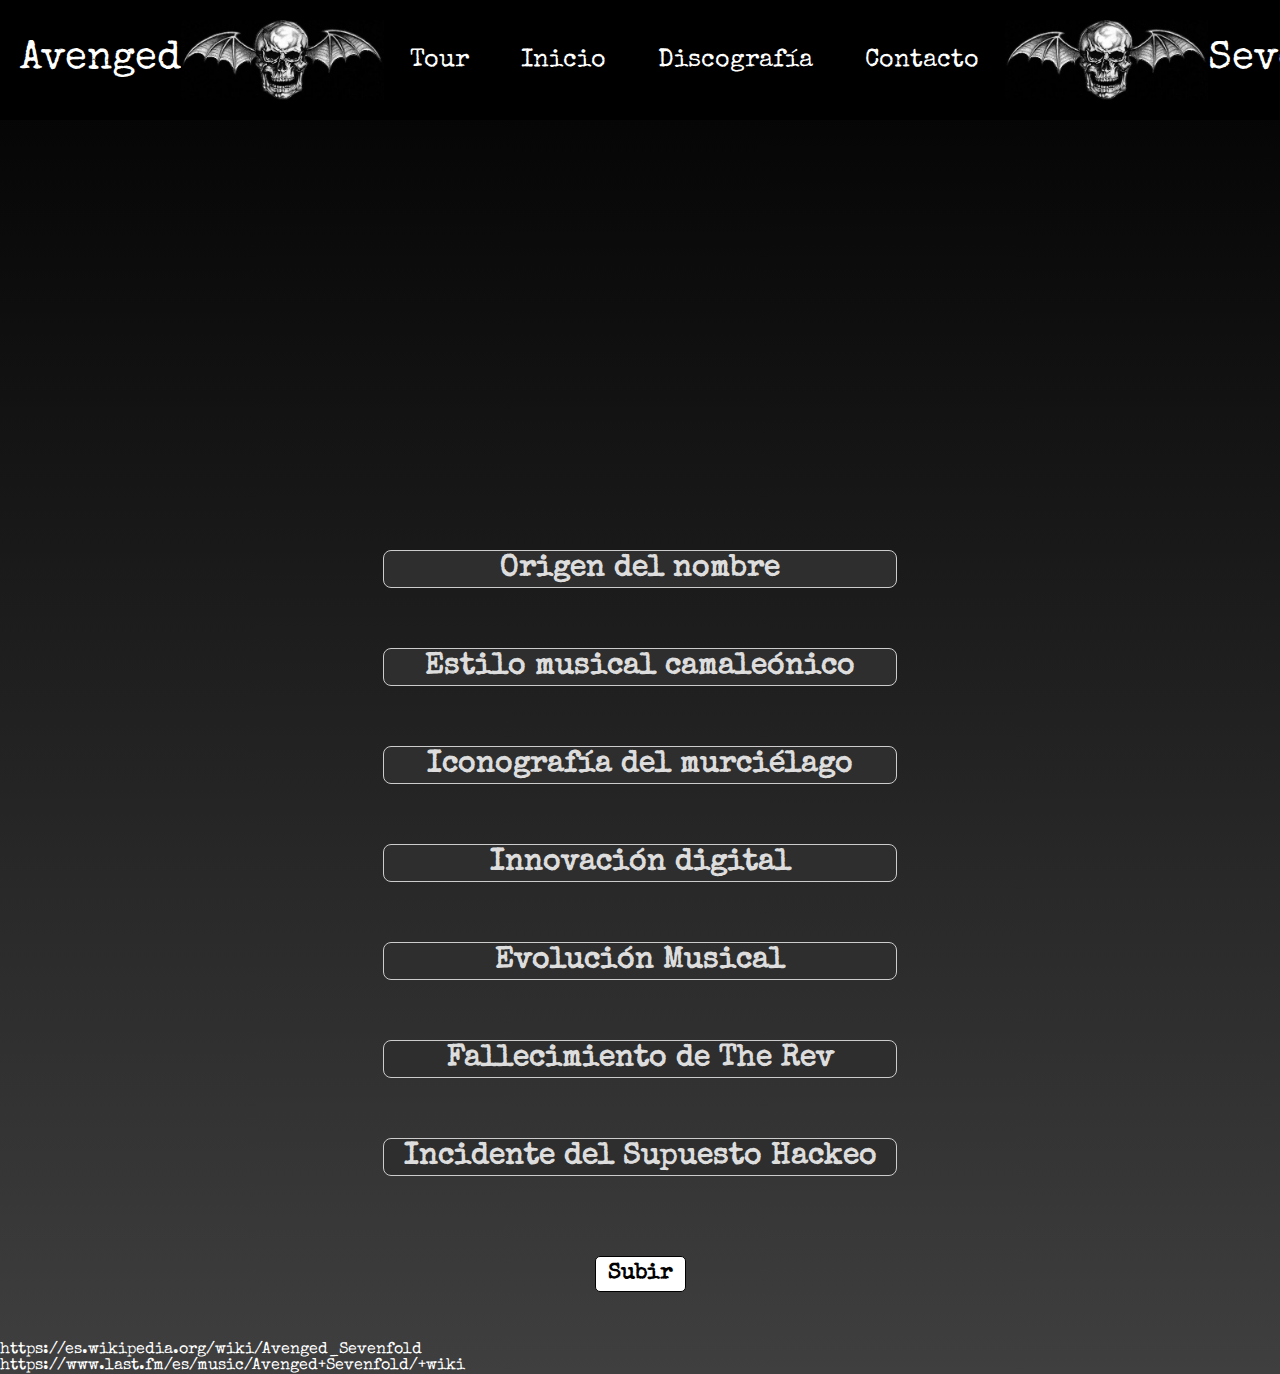
<file: historia.html>
<!DOCTYPE html>
<html lang="en">
<head>
    <meta charset="UTF-8">
    <meta name="viewport" content="width=device-width, initial-scale=1.0">
    <link rel="stylesheet" href="estilo.css">
    <link rel="preconnect" href="https://fonts.googleapis.com">
    <link rel="preconnect" href="https://fonts.gstatic.com" crossorigin>
    <link href="https://fonts.googleapis.com/css2?family=Special+Elite&display=swap" rel="stylesheet">
    <link rel="icon" href="huesos.png" type="image/png">
    <title>Historia de la banda</title>
</head>
<body>

    <section class="header">
        <div class="top">
            <div class="avenged">Avenged</div>
            <img src="calavera.jpg" alt="Logo" class="logo" id="subir">
            <a href="tour.html" class="boton">Tour</a>
            <a href="index.html" class="boton">Inicio</a>
            <a href="discografia.html" class="boton">Discografía</a>
            <a href="contacto.html" class="boton">Contacto</a>
            <img src="calavera.jpg" alt="Logo" class="logo" id="subir">
        <div class="sevenfold">Sevenfold</div>
        </div>
    </section>





    <div style="display: flex; justify-content: center;">
        <iframe width="700" height="400" src="https://www.youtube.com/embed/RTnO24cJEaQ"
            title="Avenged Sevenfold Presents Breakdown: Halloween Edition - A Little Piece of Heaven" frameborder="0"
            allow="accelerometer; autoplay; clipboard-write; encrypted-media; gyroscope; picture-in-picture; web-share"
            referrerpolicy="strict-origin-when-cross-origin" allowfullscreen>
        </iframe>
    </div>





<section class="historia" >
    <h3 class="info" onclick="toggleLyrics('lyrics')">Origen del nombre</h3>
    <div id="lyrics" class="lyrics">
        <div class="letra-cancion">
        <p>El nombre Avenged Sevenfold viene de una historia bíblica, más precisamente del Génesis. Se refiere a la
            venganza que recibiría cualquiera que matara a Caín: “Será vengado siete veces” hace referencia a la historia bíblica de Caín y Abel en Génesis 4:24.
            Ellos usaron esa idea como nombre, aunque no son una banda religiosa.
            </p>
    </div>
    </div>
    </section>


<section class="historia">
    <h3 class="info" onclick="toggleLyrics('lyrics1')">Estilo musical camaleónico</h3>
    <div id="lyrics1" class="lyrics">
        <div class="letra-cancion">
        <p>A7X no se queda quieto en un solo estilo. Empezaron como una banda de metalcore con Sounding the Seventh
            Trumpet y evolucionaron hacia un sonido más heavy metal clásico con discos como City of Evil. En The Stage, se
            metieron incluso con el metal progresivo y temas de inteligencia artificial y el espacio.
            </p>
    </div>
    </div>
    </section>



<section class="historia">
    <h3 class="info" onclick="toggleLyrics('lyrics2')">Iconografía del murciélago</h3>
    <div id="lyrics2" class="lyrics">
        <div class="letra-cancion">
        <p>El logo de la banda, el “Deathbat” (un cráneo con alas de murciélago), se ha vuelto icónico en la comunidad
            del metal. Lo diseñó un amigo de la banda y fue adoptado como símbolo permanente. Muchos fans lo llevan tatuado.
            </p>
    </div>
    </div>
    </section>

<section class="historia">
    <h3 class="info" onclick="toggleLyrics('lyrics3')">Innovación digital</h3>
    <div id="lyrics3" class="lyrics">
        <div class="letra-cancion">
        <p>Para Life Is But a Dream... (2023), la banda lanzó experiencias interactivas y usó inteligencia artificial
            en su promoción. También implementaron criptomonedas y NFTs en su comunidad de fans, explorando lo tecnológico más
            allá de la música.
            </p>
    </div>
    </div>
    </section>

<section class="historia">
    <h3 class="info" onclick="toggleLyrics('lyrics4')">Evolución Musical</h3>
    <div id="lyrics4" class="lyrics">
        <div class="letra-cancion">
        <p>El álbum debut de la banda, Sounding the Seventh Trumpet (2001), presentaba un estilo metalcore. Con su
            segundo álbum, Waking the Fallen (2003), comenzaron a ganar notoriedad en la industria del metal. Su tercer álbum,
            City of Evil (2005), marcó una evolución hacia un sonido más orientado al hard rock y heavy metal.
            </p>
    </div>
    </div>
    </section>


    <section class="historia">
        <h3 class="info" onclick="toggleLyrics('lyrics5')">Fallecimiento de The Rev</h3>
        <div id="lyrics5" class="lyrics">
            <div class="letra-cancion">
            <p>    James Owen Sullivan, conocido como "The Rev", fue el baterista y uno de los miembros fundadores de Avenged
                Sevenfold. Falleció el 28 de diciembre de 2009. La causa oficial de su muerte fue una sobredosis accidental
                debido a la combinación de medicamentos recetados y alcohol.
                </p>
        </div>
        </div>
        </section>

<section class="historia">
    <h3 class="info" onclick="toggleLyrics('lyrics6')">Incidente del Supuesto Hackeo</h3>
    <div id="lyrics6" class="lyrics">
        <div class="letra-cancion">
        <p>En 2023, Avenged Sevenfold estuvo involucrado en un incidente donde se anunció falsamente la cancelación de
            sus presentaciones en festivales mediante un supuesto hackeo. Posteriormente, el vocalista M. Shadows admitió
            que él y sus compañeros de banda estuvieron detrás de este "hackeo" utilizando tecnología de deepfake como una
            estrategia
            promocional
            </p>
    </div>
    </div>
    </section>








<footer>
    <h5 class="botonsubir">
    <a href="#subir">Subir</a>
</h5>
<script src="js.js"></script>
        https://es.wikipedia.org/wiki/Avenged_Sevenfold <br>
    https://www.last.fm/es/music/Avenged+Sevenfold/+wiki
</footer>

</body>
</html>
</file>
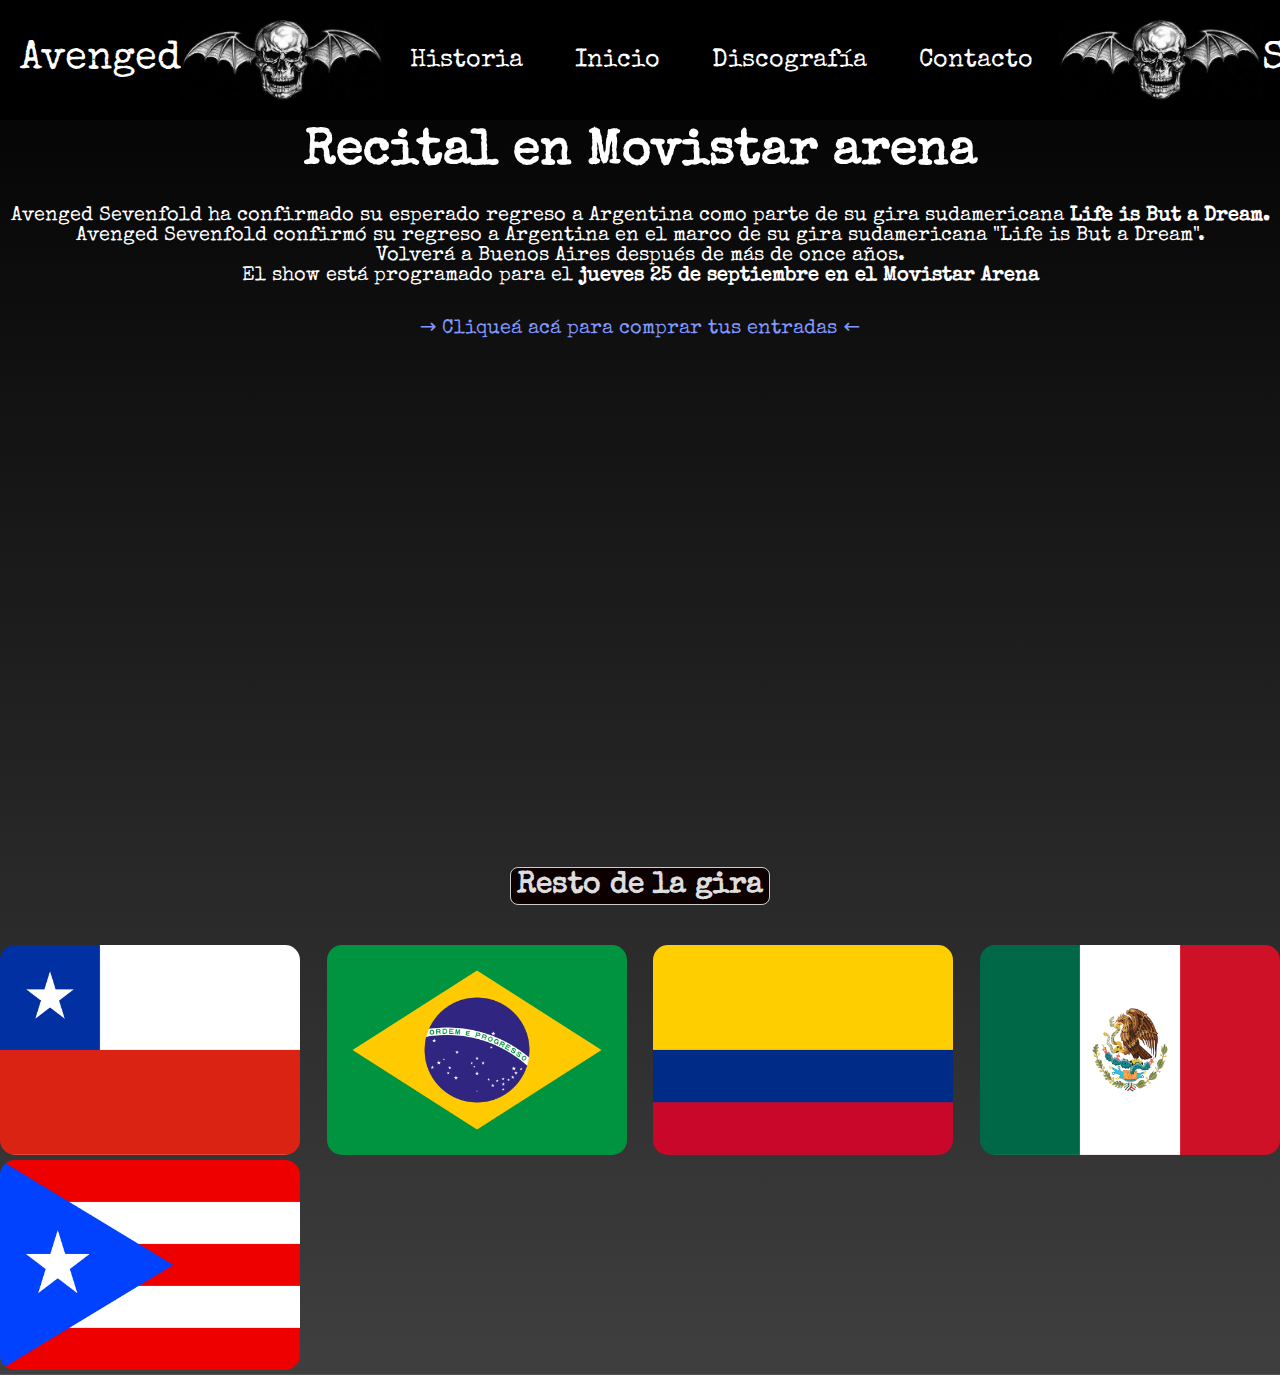
<file: tour.html>
<!DOCTYPE html>
<html lang="en">
<head>
    <meta charset="UTF-8">
    <meta name="viewport" content="width=device-width, initial-scale=1.0">
    <link rel="stylesheet" href="estilo.css">
    <link rel="preconnect" href="https://fonts.googleapis.com">
    <link rel="preconnect" href="https://fonts.gstatic.com" crossorigin>
    <link href="https://fonts.googleapis.com/css2?family=Special+Elite&display=swap" rel="stylesheet">
    <link rel="icon" href="huesos.png" type="image/png">
    <title>Tour Latinoamérica</title>
</head>
<body>
    



<section class="header">
    <div class="top">
        <div class="avenged">Avenged</div>
        <img src="calavera.jpg" alt="Logo" class="logo" id="subir">
        <a href="historia.html" class="boton">Historia</a>
        <a href="index.html" class="boton">Inicio</a>
        <a href="discografia.html" class="boton">Discografía</a>
        <a href="contacto.html" class="boton">Contacto</a>        
        <img src="calavera.jpg" alt="Logo" class="logo" id="subir">
    <div class="sevenfold">Sevenfold</div>
    </div>
</section>




<section>
<h1 class="titulos" >Recital en Movistar arena</h1>
    <p>
        Avenged Sevenfold ha confirmado su esperado regreso a Argentina como parte de su gira sudamericana <strong>Life is But a Dream.</strong><br>
        Avenged Sevenfold confirmó su regreso a Argentina en el marco de su gira sudamericana "Life is But a Dream". <br>
        Volverá a Buenos Aires después de más de once años. <br>
        El show está programado para el <strong>jueves 25 de septiembre en el Movistar Arena</strong> 
</p>
<p>

    <a href="https://www.movistararena.com.ar/show/4b3f56da-c765-474a-8142-ebf87963d81e" target="_blank" class="boton2">
        → Cliqueá acá para comprar tus entradas  ←
    </a>

</p>
</section>


<section class="mapa">
    <iframe
        src="https://www.google.com/maps/embed?pb=!1m18!1m12!1m3!1d3284.3816618494698!2d-58.44800119999999!3d-34.594509300000006!2m3!1f0!2f0!3f0!3m2!1i1024!2i768!4f13.1!3m3!1m2!1s0x95bcb5eb6fb40a93%3A0x1fcab11b62b55896!2sMovistar%20Arena!5e0!3m2!1ses!2sar!4v1744997952603!5m2!1ses!2sar"
        width="600" height="450" style="border:0;" allowfullscreen="" loading="lazy"
        referrerpolicy="no-referrer-when-downgrade">
    </iframe>
</section>



<section style="text-align: center;">
<h4 class="titulo2">Resto de la gira</h4>
</section>

<section class="gira">
<a href="https://www.puntoticket.com/avenged-sevenfold-2025"><img src="cl.png"></a>
<a href="https://www.eventim.com.br/event/avenged-sevenfold-life-is-but-a-dream-pedreira-paulo-leminski-19980701/"><img src="br.png"></a>
<a href="https://special.checkout.tuboleta.com/selection/event/date?lang=es&productId=10229985840527"><img src="co.png"></a>
<a href="https://www.ticketmaster.com.mx/avenged-sevenfold-ciudad-de-mexico-11-10-2025/event/3D00626DA92C2CA6"><img src="mx.png"></a>
<a href="https://stamper.ticketera.in/avengedsevenfold-cpr/"><img src="pr.png"></a>
</section>



</body>
</html>
</file>
<file: estilo.css>
body {
    background: linear-gradient(to bottom, #000000, #3f3f3f);
    min-height: 100vh; 
    /*background-image: url("fondo.jpg");*/
    background-size: cover;       
    background-repeat: no-repeat; 
    background-position: center; 
    margin: 0;
    font-family: "Special Elite", system-ui;
    color: white;
}
.header {
    background-color: #000; 
    color: white; 
    padding: 20px;
    display: flex;
    flex-direction: row;
    align-items: center;
    position: relative;
    justify-content: center;
    flex-wrap: nowrap;
    gap: 40px;   
    

}
p{
    font-family: inherit;
    text-align: center;
    font-size:  20px;
}
.titulos{
    font-family: "Special Elite", system-ui;
    font-size: 50px;
    margin: 0 10px;
    padding: 8px 16px;
    text-align: center;
    
}
.titulo2 {
    font-family: "Special Elite", system-ui;
    color: #ddd;
    display: inline-flex;
    background-color: #0c0000;
    padding: 3px 6px;
    border-radius: 8px;
    border: 1px solid #ccc;
    font-size: 30px;
    justify-content: center;
    align-items: center;
    text-align: center;

}


.venta:hover{
    transform: scale(1.05);
    transition: transform 0.10s ease, box-shadow 0.3s ease;
}


.lyrics {
    display: none;

    padding: 0px;
    margin: 10px auto;
    width: 80%;
    border-radius: 5px;
    font-size: 16px;
}


.letra-cancion {
    font-family: "Special Elite", system-ui;
    color: #ddd;
    text-align: center;
    font-size: 22px;
    background-color: #353535; 
    border: 1px solid white; 
    border-radius: 8px; 
    width: 60%; 
    margin: 20px auto; 
}

.letras {
    font-family: "Special Elite", system-ui;
    color: #ddd;
    display: flex;
    background-color: #303030;
    padding: 3px 6px;
    border-radius: 8px;
    border: 1px solid #ccc;
    font-size: 25px;
    justify-content: center;
    align-items: center;
    text-align: center;
    width: 300px;
    cursor: pointer;
}

.letras:hover{

        background-color: #868686; 
}



.cancion{
    display: flex;
    flex-direction: column;
    align-items: center; 
    justify-content: center;
    text-align: center; 
}

.historia{
    display: flex;
    flex-direction: column;
    align-items: center; 
    justify-content: center;
    text-align: center; 


}

.info {
    font-family: "Special Elite", system-ui;
    color: #ddd;
    display: flex;
    background-color: #2e2e2e;
    padding: 3px 6px;
    border-radius: 8px;
    border: 1px solid #ccc;
    font-size: 30px;
    justify-content: center;
    align-items: center;
    text-align: center;
    width: 500px;
    cursor: pointer;
    
}

.info:hover{
    background-color: #7a7a7a;
}



















nav {
    display: flex;
    flex-direction: row;
    gap: 30px;
    flex-wrap: nowrap;
    align-items: center;
}

.top {
    width: 100%;
    display: flex;
    justify-content: space-between;
    align-items: center;
    
}
.avenged {
    font-family: "Special Elite", system-ui;
    font-size: 40px;
    text-align: left;
}
.sevenfold {
    font-family: "Special Elite", system-ui;
    font-size: 40px;
    text-align: right;
}
.logo {
        height: 80px;
}
.boton {
    font-family: "Special Elite", system-ui;
    font-size: 25px;
    margin: 0 10px;
    padding: 8px 16px;
    background-color: rgb(0, 0, 0);      
    color: rgb(255, 255, 255);               
    text-decoration: none;
    border-radius: 5px;
    transition: background-color 0.3s, color 0.3s;
    border: none;
}
.boton:hover {
    background-color: #ddd;   
    color: black;
}


.boton2 {
    font-family: "Special Elite", system-ui;
    font-size: 20px;
    margin: 0 auto;
    display: block;
    width: fit-content;
    padding: 8px 16px;    
    color: rgb(128, 151, 255);           
    text-decoration: none;
    border-radius: 5px;
    transition: background-color 0.3s, color 0.3s;
    border: none;


}
.boton2:hover {
    background-color: #cccccc;   
    color: rgb(38, 78, 255);         
}














/*MAIN*/
.spotify{
    width: 400px;
    margin: 10px auto; 
    padding: 0px;
    background-color: rgba(0, 0, 0, 0.7); 
    border-radius: 10px;
    display: flex;
    justify-content: center;
    align-items: center;
}
.integrantes{
    font-family: "Special Elite", system-ui;
    display: flex;
    justify-content: center; 
    align-items: center;     
    flex-wrap: wrap;    
font-size:30px;
}
.bannerrecital{
    border-radius: 1px;
    display: flex;
    justify-content: center;
    align-items: center;
}
.bannerrecital:hover{
    transform: scale(1.05);
    transition: transform 0.30s ease, box-shadow 0.3s ease;


}
.cds{
    display: flex; 
    justify-content: center;
    padding: 0px ;
}







/*DISCOGRAFIA */
.tituloalbum{
    color:rgb(0, 0, 0) ;
    background-color:white ;
    font-family: "Special Elite", system-ui;;
    border-radius: 4px;
    border: 1px solid #ccc;
    font-size: 40px;
}
.izq {
    display: flex;
    align-items: flex-start;
    gap: 20px; 
    margin-bottom: 20px;
}
.der {
    align-items: flex-end;
    display: flex;
    align-items: flex-end;
    gap: 20px; 
    margin-bottom: 20px;

    text-align: right; 
    list-style-position: inside;
}
.contenedorIzq {
    display: flex;
    justify-content: space-between;
    align-items: flex-start;
    gap: 40px;
    padding: 20px;
}

.contenedorDer {
    display: flex;
    justify-content: space-between;
    align-items: flex-start;
    gap: 40px;
    padding: 20px;
}

.derecha {
    text-align: right;
    flex: 1;
    color: white;
    text-align: justify;
}


.portada img {
    width: 100%;
    max-width: 300px;
    height: auto;
    border-radius: 15px;
    transition: transform 0.30s ease, box-shadow 0.3s ease;
    
}
.portada img:hover {
    transform: scale(1.10);
    box-shadow: 0 4px 12px rgba(0, 0, 0, 0.3);
    
}









.texto {
    flex: 1;
    max-width: 55%;
    color: white;
    text-align: justify;
}

h2{text-align: center;
    color:white;
    background-color: black;
}
.botonsubir {
    font-family: "Special Elite", system-ui;
    background-color: rgb(255, 255, 255);
    text-align: center;
    padding: 6px 12px; 
    border-radius: 5px;
    width: fit-content;
    margin: 50px auto;
    font-size: 22px; 
    border: 1px solid black;
}
.botonsubir a {
    font-family: "Special Elite", system-ui;
    color: rgb(0, 0, 0);
    text-decoration: none;
    font-size: 22px; 
    background-color: transparent;
    display: inline-block;
    transition: color 0.3s;
}
.botonsubir a:hover {
    color: #bd0000; 
}
.botonsubir a:active {
    color: rgb(0, 0, 0);
    font-family: "Special Elite", system-ui;
}





.mapa{
    margin: 10px auto; 
    padding: 0px;
    display: flex;
    justify-content: center;
    align-items: center;
}


.gira{
justify-content: space-between; 
display: flex ;
width: 100%;
flex-wrap: wrap;
margin: 0 auto;
}

.gira img {
    width: 100%;
    max-width: 300px;
    height: auto;
    border-radius: 15px;
    transition: transform 0.30s ease, box-shadow 0.3s ease;
    
}
.gira img:hover {
    transform: scale(1.15);
    box-shadow: 0 4px 12px rgba(0, 0, 0, 0.3);
    
}



/*Contacto*/

fieldset{
max-width:80%;    
margin:0 auto;       
padding:1.5rem;
border:1px solid #fff;
color:#fff;
font-family:'Special Elite',cursive;
}
legend{
text-align:center;         
font-size:1.5rem;          
font-weight:bold;
margin-bottom:1rem;
}


.consulta{
display:flex;
flex-direction:column;    
align-items:center;       
margin:1rem 0;
}

.consulta textarea {
width: 100%;
max-width: 400px;
border: 4px solid rgb(107, 107, 107); 
color: rgb(0, 0, 0); 
padding: 0.5rem;
font-family: inherit;
}

.inputs{
display: flex;
justify-content: center;  
gap: 1rem;               
flex-wrap: wrap;        
margin: 1rem 0;
}

.inputs input {
padding: 0.4rem;
border: 1px solid white;
font-family: inherit;
border: 3px solid rgb(107, 107, 107); 
}

.pais {
display: flex;
justify-content: center;
margin: 1rem 0;
}

.pais select {
padding: 0.4rem;
border: 3px solid rgb(107, 107, 107);
font-family: inherit;
}


.env-ren{
display: flex;
justify-content: center;
gap: 2rem;
margin-top: 2rem;
}

.enviar {
font-family: "Special Elite", system-ui;
background-color: white;
color: black;
text-align: center;
padding: 6px 12px; 
border-radius: 5px;
width: fit-content;
margin: 50px auto;
font-size: 17px; 
border: 1px solid black;
cursor: pointer;
transition: color 0.3s, background-color 0.3s;
}

.enviar:hover {
color: #ff7272;
background-color: #7a7a7a; /* sutil cambio visual */
}

.enviar:active {
color: black;
background-color: #e0e0e0;
}
</file>
